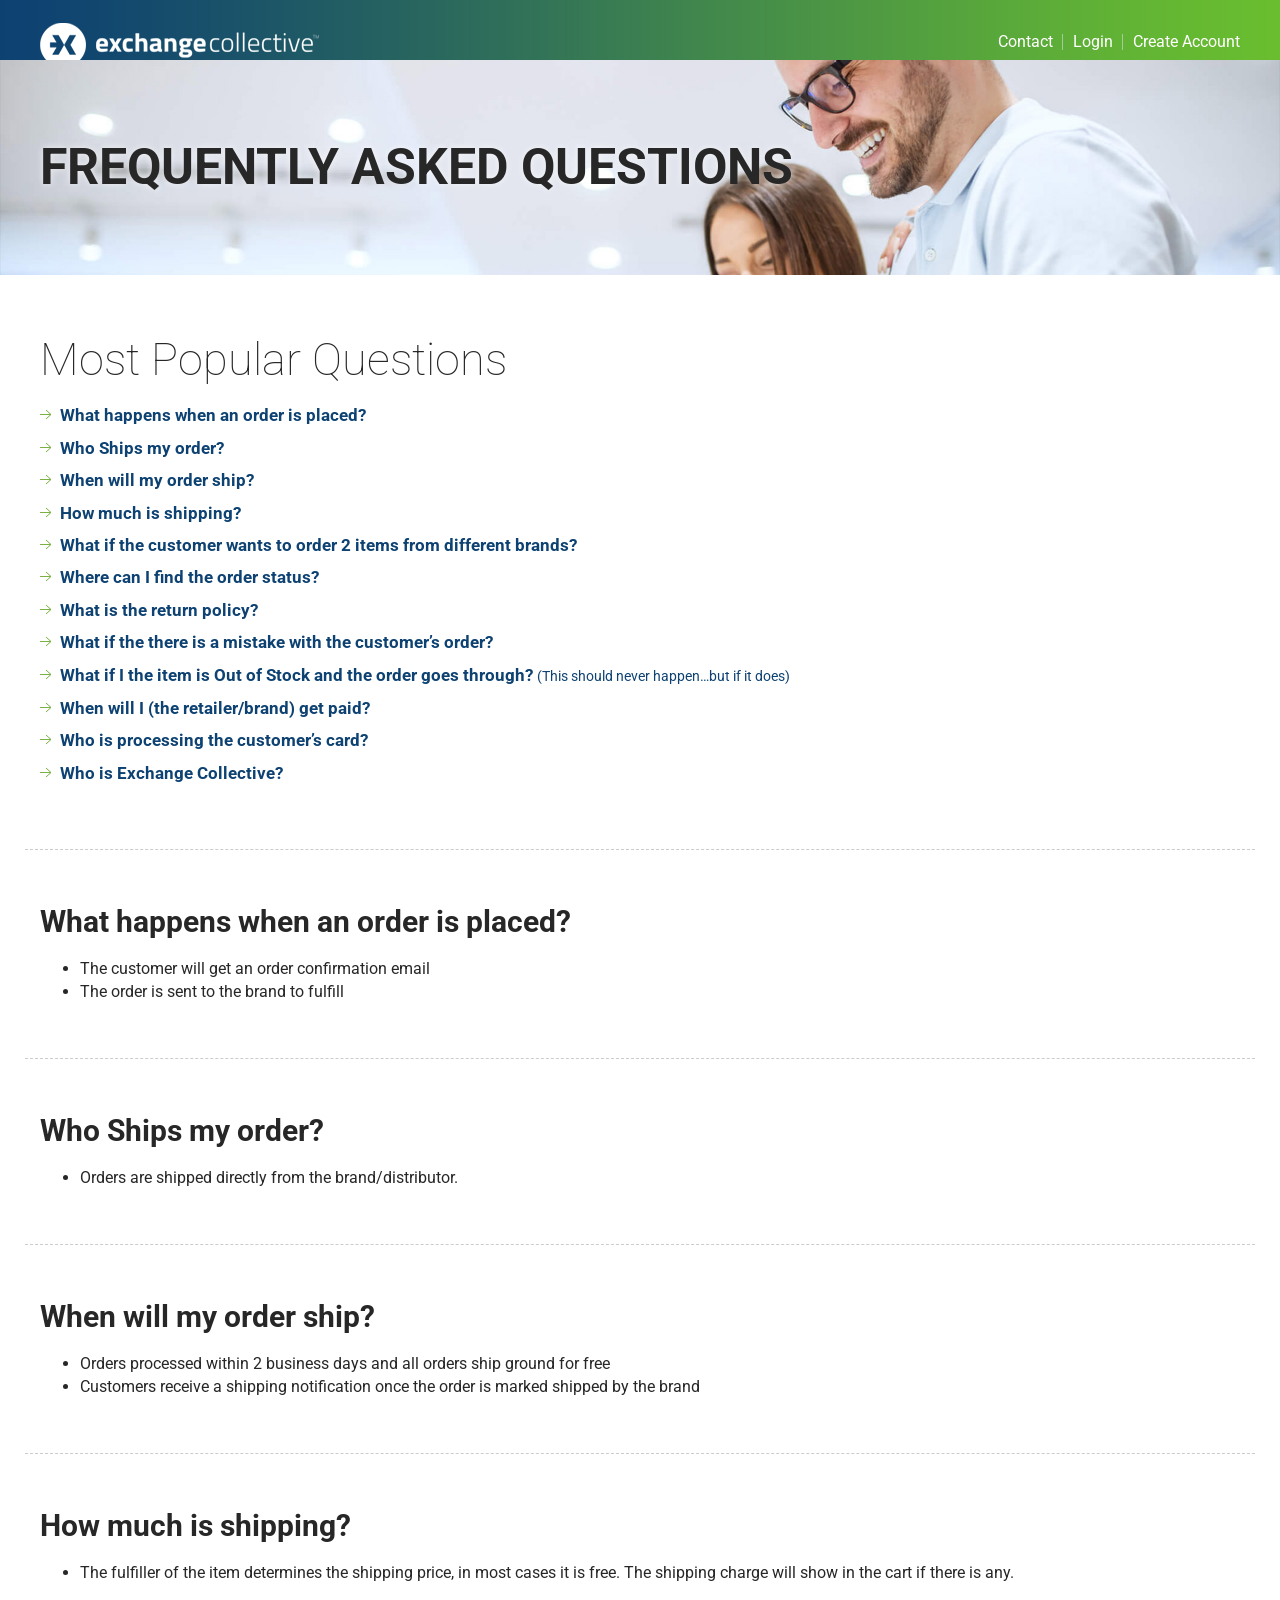
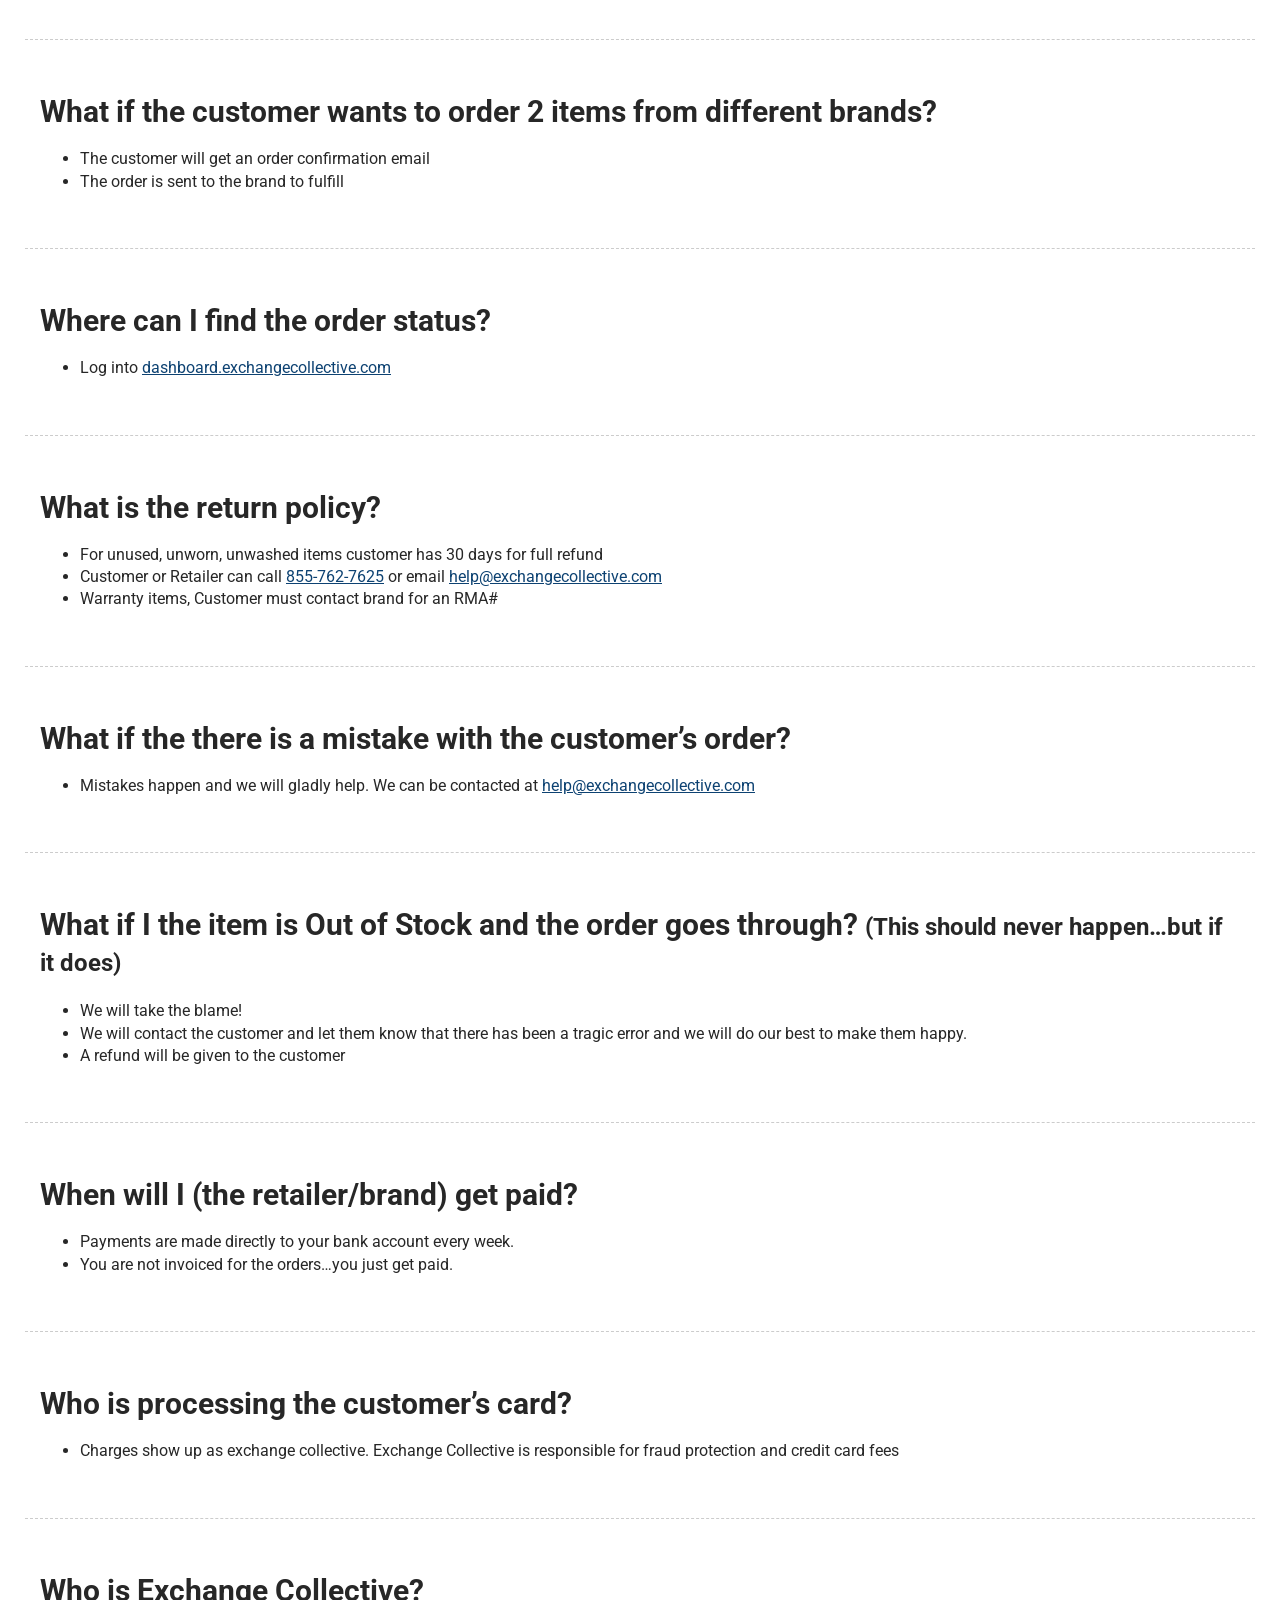
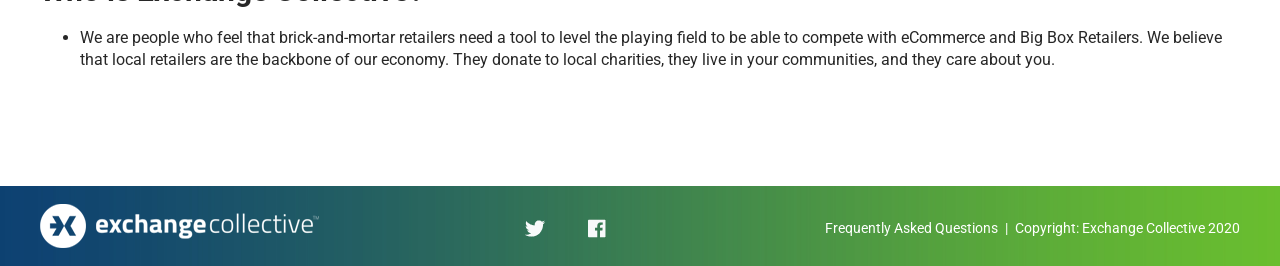
<file: frequently-asked-questions/index.html>
<!doctype html>
<html class="no-js" lang="en-US">
    <head>
        <meta charset="utf-8">
		<meta http-equiv="X-UA-Compatible" content="IE=edge">
		<meta name="viewport" content="width=device-width, initial-scale=1">
		<title>Frequently Asked Questions | Exchange Collective</title>
        <link rel="icon" type="image/png" href="../wp-content/themes/exchangecollective/favicon.png" />
        <link href="https://fonts.googleapis.com/css2?family=Roboto:ital,wght@0,100;0,400;0,700;1,100;1,400;1,700&display=swap" rel="stylesheet"> 
        <meta name='robots' content='noindex,nofollow' />
<link rel='dns-prefetch' href='https://s.w.org' />
		<script type="text/javascript">
			window._wpemojiSettings = {"baseUrl":"https:\/\/s.w.org\/images\/core\/emoji\/12.0.0-1\/72x72\/","ext":".png","svgUrl":"https:\/\/s.w.org\/images\/core\/emoji\/12.0.0-1\/svg\/","svgExt":".svg","source":{"concatemoji":"https:\/\/exchangecollective.com\/wp-includes\/js\/wp-emoji-release.min.js?ver=5.4.2"}};
			/*! This file is auto-generated */
			!function(e,a,t){var r,n,o,i,p=a.createElement("canvas"),s=p.getContext&&p.getContext("2d");function c(e,t){var a=String.fromCharCode;s.clearRect(0,0,p.width,p.height),s.fillText(a.apply(this,e),0,0);var r=p.toDataURL();return s.clearRect(0,0,p.width,p.height),s.fillText(a.apply(this,t),0,0),r===p.toDataURL()}function l(e){if(!s||!s.fillText)return!1;switch(s.textBaseline="top",s.font="600 32px Arial",e){case"flag":return!c([127987,65039,8205,9895,65039],[127987,65039,8203,9895,65039])&&(!c([55356,56826,55356,56819],[55356,56826,8203,55356,56819])&&!c([55356,57332,56128,56423,56128,56418,56128,56421,56128,56430,56128,56423,56128,56447],[55356,57332,8203,56128,56423,8203,56128,56418,8203,56128,56421,8203,56128,56430,8203,56128,56423,8203,56128,56447]));case"emoji":return!c([55357,56424,55356,57342,8205,55358,56605,8205,55357,56424,55356,57340],[55357,56424,55356,57342,8203,55358,56605,8203,55357,56424,55356,57340])}return!1}function d(e){var t=a.createElement("script");t.src=e,t.defer=t.type="text/javascript",a.getElementsByTagName("head")[0].appendChild(t)}for(i=Array("flag","emoji"),t.supports={everything:!0,everythingExceptFlag:!0},o=0;o<i.length;o++)t.supports[i[o]]=l(i[o]),t.supports.everything=t.supports.everything&&t.supports[i[o]],"flag"!==i[o]&&(t.supports.everythingExceptFlag=t.supports.everythingExceptFlag&&t.supports[i[o]]);t.supports.everythingExceptFlag=t.supports.everythingExceptFlag&&!t.supports.flag,t.DOMReady=!1,t.readyCallback=function(){t.DOMReady=!0},t.supports.everything||(n=function(){t.readyCallback()},a.addEventListener?(a.addEventListener("DOMContentLoaded",n,!1),e.addEventListener("load",n,!1)):(e.attachEvent("onload",n),a.attachEvent("onreadystatechange",function(){"complete"===a.readyState&&t.readyCallback()})),(r=t.source||{}).concatemoji?d(r.concatemoji):r.wpemoji&&r.twemoji&&(d(r.twemoji),d(r.wpemoji)))}(window,document,window._wpemojiSettings);
		</script>
		<style type="text/css">
img.wp-smiley,
img.emoji {
	display: inline !important;
	border: none !important;
	box-shadow: none !important;
	height: 1em !important;
	width: 1em !important;
	margin: 0 .07em !important;
	vertical-align: -0.1em !important;
	background: none !important;
	padding: 0 !important;
}
</style>
	<link rel='stylesheet' id='wp-block-library-css'  href='../wp-includes/css/dist/block-library/style.min-ver=5.4.2.css' type='text/css' media='all' />
<link rel='stylesheet' id='style-normalize-css'  href='../wp-content/themes/exchangecollective/css/normalize-ver=5.4.2.css' type='text/css' media='all' />
<link rel='stylesheet' id='style-main-css'  href='../wp-content/themes/exchangecollective/style-ver=5.4.2.css' type='text/css' media='all' />
<link rel='stylesheet' id='style-responsive-css'  href='../wp-content/themes/exchangecollective/css/responsive-ver=5.4.2.css' type='text/css' media='all' />
<link rel='stylesheet' id='slickstyle-css'  href='../wp-content/themes/exchangecollective/js/slick/slick-ver=5.4.2.css' type='text/css' media='all' />
<link rel='stylesheet' id='js_composer_front-css'  href='../wp-content/plugins/js_composer/assets/css/js_composer.min-ver=6.1.css' type='text/css' media='all' />
<script type='text/javascript' src='../wp-includes/js/jquery/jquery-ver=1.12.4-wp.js'></script>
<script type='text/javascript' src='../wp-includes/js/jquery/jquery-migrate.min-ver=1.4.1.js'></script>
<link rel='https://api.w.org/' href='../wp-json/index.html' />
<link rel="EditURI" type="application/rsd+xml" title="RSD" href="../xmlrpc.php-rsd.xml" />
<link rel="wlwmanifest" type="application/wlwmanifest+xml" href="../wp-includes/wlwmanifest.xml" /> 
<link rel="canonical" href="index.html" />
<link rel='shortlink' href='index.html' />
<link rel="alternate" type="application/json+oembed" href="../wp-json/oembed/1.0/embed-url=https_%7C%7Cexchangecollective.com%7Cfrequently-asked-questions%7C.json" />
<link rel="alternate" type="text/xml+oembed" href="../wp-json/oembed/1.0/embed-url=https_%7C%7Cexchangecollective.com%7Cfrequently-asked-questions%7C&format=xml.xml" />
<style type="text/css">.recentcomments a{display:inline !important;padding:0 !important;margin:0 !important;}</style><meta name="generator" content="Powered by WPBakery Page Builder - drag and drop page builder for WordPress."/>
<style type="text/css" data-type="vc_custom-css">#main .vc_row{
    border-bottom: 1px dashed #ccc;
    padding: 20px 0;
}
#main .vc_row:last-child{
    border-bottom: none;
}
#main .vc_row.lists-of-questions{
    padding-top: 0;
}
    #main .lists-of-questions h3.vc_custom_heading {
        font-size: 45px;
        margin-top: 0;
    }</style><noscript><style> .wpb_animate_when_almost_visible { opacity: 1; }</style></noscript>    </head>
    
    <body class="page-template-default page page-id-48 wpb-js-composer js-comp-ver-6.1 vc_responsive">
        
		<div id="wrapper" class="inner">
            
            <div id="mobile-nav-container" style="display: none;">
                <div class="container">
                    <ul id="mobile-nav" class="clearfix"><li id="menu-item-62" class="menu-item menu-item-type-post_type menu-item-object-page menu-item-62"><a href="../contact/index.html">Contact</a></li>
<li id="menu-item-46" class="menu-item menu-item-type-custom menu-item-object-custom menu-item-46"><a target="_blank" rel="noopener noreferrer" href="https://dashboard.exchangecollective.com/">Login</a></li>
<li id="menu-item-47" class="menu-item menu-item-type-custom menu-item-object-custom menu-item-47"><a target="_blank" rel="noopener noreferrer" href="https://dashboard.exchangecollective.com/">Create Account</a></li>
</ul>                </div>
            </div>
            
            <div id="header">
                <div class="container">
                    <div id="header-logo">
                        <a href="../index.html"><img src="../wp-content/themes/exchangecollective/img/logo.png" alt="Exhange Collective" /></a>
                    </div>
                    <div id="header-menu">
                        <ul id="main-nav" class="clearfix"><li class="menu-item menu-item-type-post_type menu-item-object-page menu-item-62"><a href="../contact/index.html">Contact</a></li>
<li class="menu-item menu-item-type-custom menu-item-object-custom menu-item-46"><a target="_blank" rel="noopener noreferrer" href="https://dashboard.exchangecollective.com/">Login</a></li>
<li class="menu-item menu-item-type-custom menu-item-object-custom menu-item-47"><a target="_blank" rel="noopener noreferrer" href="https://dashboard.exchangecollective.com/">Create Account</a></li>
</ul>                        <div id="mobile-nav-icon"><span></span><span></span><span></span><span></span></div>
                    </div>
                </div>
            </div><!-- end of #header -->

    
	
        
        
        <div id="topbanner-inner">
            <div class="container">
                <h1>Frequently Asked Questions</h1>
            </div>
        </div>

        <div id="main" class="vc_active">
							<div class="vc_row wpb_row vc_row-fluid lists-of-questions"><div class="wpb_column vc_column_container vc_col-sm-12"><div class="vc_column-inner"><div class="wpb_wrapper"><h3 style="text-align: left;font-family:Abril Fatface;font-weight:400;font-style:normal" class="vc_custom_heading" >Most Popular Questions</h3>
	<div class="wpb_text_column wpb_content_element " >
		<div class="wpb_wrapper">
			<ul>
<li><a href="index.html#q1"><strong>What happens when an order is placed?</strong></a></li>
<li><a href="index.html#q2"><strong>Who Ships my order?</strong></a></li>
<li><a href="index.html#q3"><strong>When will my order ship?</strong></a></li>
<li><a href="index.html#q4"><strong>How much is shipping?</strong></a></li>
<li><a href="index.html#q5"><strong>What if the customer wants to order 2 items from different brands?</strong></a></li>
<li><a href="index.html#q6"><strong>Where can I find the order status?</strong></a></li>
<li><a href="index.html#q7"><strong>What is the return policy?</strong></a></li>
<li><a href="index.html#q8"><strong>What if the there is a mistake with the customer’s order?</strong></a></li>
<li><a href="index.html#q9"><strong>What if I the item is Out of Stock and the order goes through?</strong> <small>(This should never happen…but if it does)</small></a></li>
<li><a href="index.html#q10"><strong>When will I (the retailer/brand) get paid?</strong></a></li>
<li><a href="index.html#q11"><strong>Who is processing the customer’s card?</strong></a></li>
<li><a href="index.html#q12"><strong>Who is Exchange Collective?</strong></a></li>
</ul>

		</div>
	</div>
</div></div></div></div><div id="q1" class="vc_row wpb_row vc_row-fluid"><div class="wpb_column vc_column_container vc_col-sm-12"><div class="vc_column-inner"><div class="wpb_wrapper">
	<div class="wpb_text_column wpb_content_element " >
		<div class="wpb_wrapper">
			<h4>What happens when an order is placed?</h4>
<ul>
<li>The customer will get an order confirmation email</li>
<li>The order is sent to the brand to fulfill</li>
</ul>

		</div>
	</div>
</div></div></div></div><div id="q2" class="vc_row wpb_row vc_row-fluid"><div class="wpb_column vc_column_container vc_col-sm-12"><div class="vc_column-inner"><div class="wpb_wrapper">
	<div class="wpb_text_column wpb_content_element " >
		<div class="wpb_wrapper">
			<h4>Who Ships my order?</h4>
<ul>
<li>Orders are shipped directly from the brand/distributor.</li>
</ul>

		</div>
	</div>
</div></div></div></div><div id="q3" class="vc_row wpb_row vc_row-fluid"><div class="wpb_column vc_column_container vc_col-sm-12"><div class="vc_column-inner"><div class="wpb_wrapper">
	<div class="wpb_text_column wpb_content_element " >
		<div class="wpb_wrapper">
			<h4>When will my order ship?</h4>
<ul>
<li>Orders processed within 2 business days and all orders ship ground for free</li>
<li>Customers receive a shipping notification once the order is marked shipped by the brand</li>
</ul>

		</div>
	</div>
</div></div></div></div><div id="q4" class="vc_row wpb_row vc_row-fluid"><div class="wpb_column vc_column_container vc_col-sm-12"><div class="vc_column-inner"><div class="wpb_wrapper">
	<div class="wpb_text_column wpb_content_element " >
		<div class="wpb_wrapper">
			<h4>How much is shipping?</h4>
<ul>
<li>The fulfiller of the item determines the shipping price, in most cases it is free. The shipping charge will show in the cart if there is any.</li>
</ul>

		</div>
	</div>
</div></div></div></div><div id="q5" class="vc_row wpb_row vc_row-fluid"><div class="wpb_column vc_column_container vc_col-sm-12"><div class="vc_column-inner"><div class="wpb_wrapper">
	<div class="wpb_text_column wpb_content_element " >
		<div class="wpb_wrapper">
			<h4>What if the customer wants to order 2 items from different brands?</h4>
<ul>
<li>The customer will get an order confirmation email</li>
<li>The order is sent to the brand to fulfill</li>
</ul>

		</div>
	</div>
</div></div></div></div><div id="q6" class="vc_row wpb_row vc_row-fluid"><div class="wpb_column vc_column_container vc_col-sm-12"><div class="vc_column-inner"><div class="wpb_wrapper">
	<div class="wpb_text_column wpb_content_element " >
		<div class="wpb_wrapper">
			<h4>Where can I find the order status?</h4>
<ul>
<li>Log into <a href="http://dashboard.exchangecollective.com">dashboard.exchangecollective.com</a></li>
</ul>

		</div>
	</div>
</div></div></div></div><div id="q7" class="vc_row wpb_row vc_row-fluid"><div class="wpb_column vc_column_container vc_col-sm-12"><div class="vc_column-inner"><div class="wpb_wrapper">
	<div class="wpb_text_column wpb_content_element " >
		<div class="wpb_wrapper">
			<h4>What is the return policy?</h4>
<ul>
<li>For unused, unworn, unwashed items customer has 30 days for full refund</li>
<li>Customer or Retailer can call <a href="tel:855-762-7625">855-762-7625</a> or email <a href="mailto:help@exchangecollective.com">help@exchangecollective.com</a></li>
<li>Warranty items, Customer must contact brand for an RMA#</li>
</ul>

		</div>
	</div>
</div></div></div></div><div id="q8" class="vc_row wpb_row vc_row-fluid"><div class="wpb_column vc_column_container vc_col-sm-12"><div class="vc_column-inner"><div class="wpb_wrapper">
	<div class="wpb_text_column wpb_content_element " >
		<div class="wpb_wrapper">
			<h4>What if the there is a mistake with the customer’s order?</h4>
<ul>
<li>Mistakes happen and we will gladly help. We can be contacted at <a href="mailto:help@exchangecollective.com">help@exchangecollective.com</a></li>
</ul>

		</div>
	</div>
</div></div></div></div><div id="q9" class="vc_row wpb_row vc_row-fluid"><div class="wpb_column vc_column_container vc_col-sm-12"><div class="vc_column-inner"><div class="wpb_wrapper">
	<div class="wpb_text_column wpb_content_element " >
		<div class="wpb_wrapper">
			<h4>What if I the item is Out of Stock and the order goes through? <small>(This should never happen…but if it does)</small></h4>
<ul>
<li>We will take the blame!</li>
<li>We will contact the customer and let them know that there has been a tragic error and we will do our best to make them happy.</li>
<li>A refund will be given to the customer</li>
</ul>

		</div>
	</div>
</div></div></div></div><div id="q10" class="vc_row wpb_row vc_row-fluid"><div class="wpb_column vc_column_container vc_col-sm-12"><div class="vc_column-inner"><div class="wpb_wrapper">
	<div class="wpb_text_column wpb_content_element " >
		<div class="wpb_wrapper">
			<h4>When will I (the retailer/brand) get paid?</h4>
<ul>
<li>Payments are made directly to your bank account every week.</li>
<li>You are not invoiced for the orders…you just get paid.</li>
</ul>

		</div>
	</div>
</div></div></div></div><div id="q11" class="vc_row wpb_row vc_row-fluid"><div class="wpb_column vc_column_container vc_col-sm-12"><div class="vc_column-inner"><div class="wpb_wrapper">
	<div class="wpb_text_column wpb_content_element " >
		<div class="wpb_wrapper">
			<h4>Who is processing the customer’s card?</h4>
<ul>
<li>Charges show up as exchange collective. Exchange Collective is responsible for fraud protection and credit card fees</li>
</ul>

		</div>
	</div>
</div></div></div></div><div id="q12" class="vc_row wpb_row vc_row-fluid"><div class="wpb_column vc_column_container vc_col-sm-12"><div class="vc_column-inner"><div class="wpb_wrapper">
	<div class="wpb_text_column wpb_content_element " >
		<div class="wpb_wrapper">
			<h4>Who is Exchange Collective?</h4>
<ul>
<li>We are people who feel that brick-and-mortar retailers need a tool to level the playing field to be able to compete with eCommerce and Big Box Retailers. We believe that local retailers are the backbone of our economy. They donate to local charities, they live in your communities, and they care about you.</li>
</ul>

		</div>
	</div>
</div></div></div></div>
            		</div>
		<!-- End of main -->


	
            <div id="footer">
                <div class="container">
                    <div id="footer-logo">
                        <a href="../index.html"><img src="../wp-content/themes/exchangecollective/img/footer-logo.png" alt="Exchange Collective" /></a>
                    </div>
                    <div id="footer-socials">
                        <a href="https://twitter.com/ex_collective" target="_blank" class="icon-tw">twitter</a>
                        <a href="https://www.facebook.com/exchangecollective/" target="_blank" class="icon-fb">facebook</a>
                    </div>
                    <div id="footer-copyright">
                        <p><a href="index.html">Frequently Asked Questions</a> <span class="sep">|</span> Copyright: Exchange Collective 2020</p>
                    </div>
				</div>
            </div><!-- end of #footer -->

		</div><!-- end of #wrapper -->

		<link rel='stylesheet' id='vc_google_fonts_abril_fatfaceregular-css'  href='https://fonts.googleapis.com/css?family=Abril+Fatface:regular&subset=latin&ver=6.1' type='text/css' media='all' />
<script type='text/javascript' src='../wp-content/themes/exchangecollective/js/slick/slick.min-ver=5.4.2.js'></script>
<script type='text/javascript' src='../wp-content/themes/exchangecollective/js/jquery.fitvids-ver=5.4.2.js'></script>
<script type='text/javascript' src='../wp-content/themes/exchangecollective/js/script-ver=5.4.2.js'></script>
<script type='text/javascript' src='../wp-includes/js/wp-embed.min-ver=5.4.2.js'></script>
<script type='text/javascript' src='../wp-content/plugins/js_composer/assets/js/dist/js_composer_front.min-ver=6.1.js'></script>

    </body>
</html>
</file>
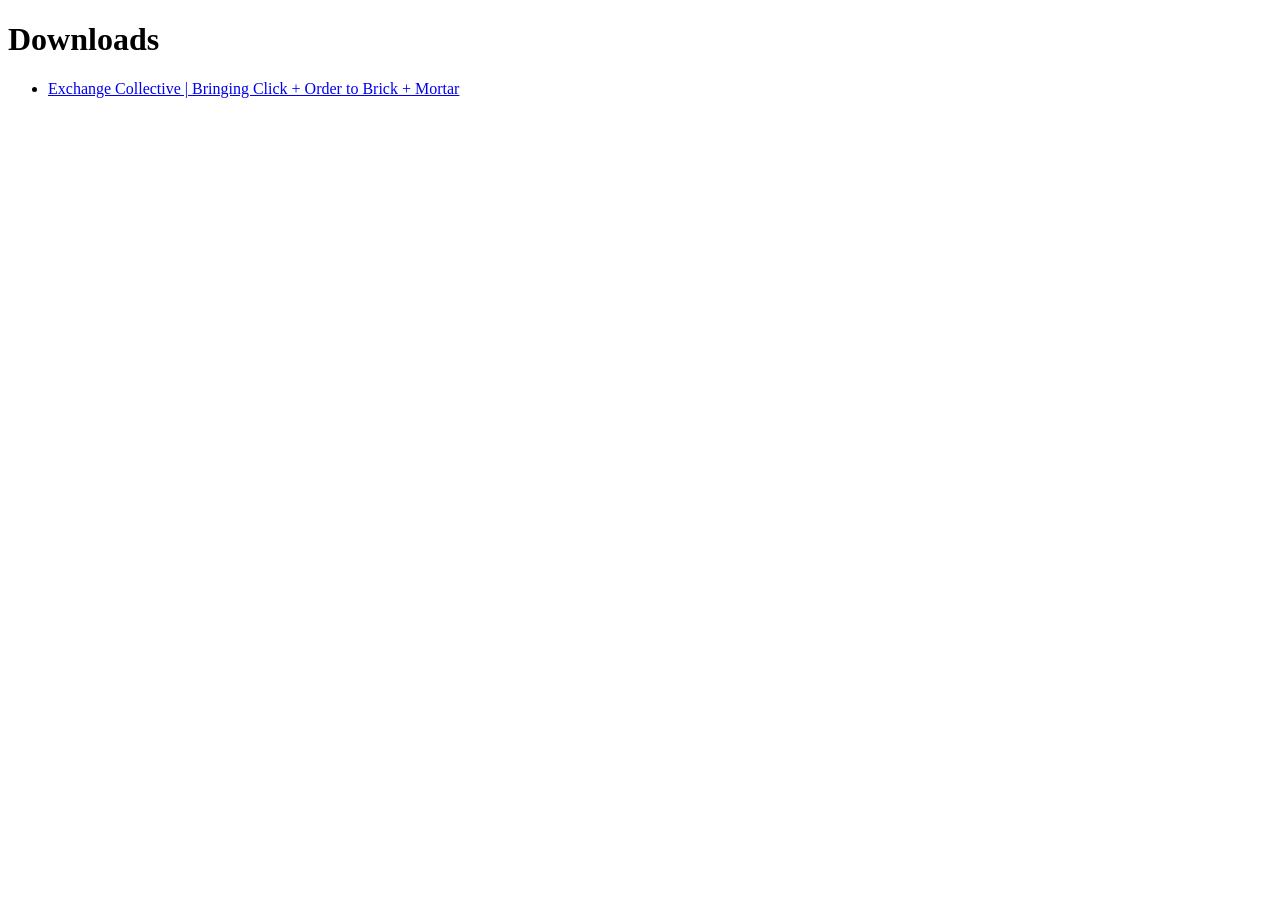
<file: _downloads.html>
<?xml version="1.0" encoding="utf-8"?>
<!DOCTYPE html PUBLIC "-//W3C//DTD XHTML 1.0 Strict//EN" "http://www.w3.org/TR/xhtml1/DTD/xhtml1-strict.dtd">
<html xmlns="http://www.w3.org/1999/xhtml">
    <head>
        <title> Downloads </title>
    </head>
    <body>
        <h1> Downloads </h1>
        <ul>
            <li><a id="https://exchangecollective.com/" href="index.html"> Exchange Collective | Bringing Click + Order to Brick + Mortar </a></li>
        </ul>
    </body>
</html>
</file>
<file: wp-includes/css/dist/block-library/style.min-ver=5.4.2.css>
.wp-block-audio figcaption{margin-top:.5em;margin-bottom:1em}.wp-block-audio audio{width:100%;min-width:300px}.wp-block-button{color:#fff}.wp-block-button.aligncenter{text-align:center}.wp-block-button.alignright{text-align:right}.wp-block-button__link{background-color:#32373c;border:none;border-radius:28px;box-shadow:none;color:inherit;cursor:pointer;display:inline-block;font-size:18px;margin:0;padding:12px 24px;text-align:center;text-decoration:none;overflow-wrap:break-word}.wp-block-button__link:active,.wp-block-button__link:focus,.wp-block-button__link:hover,.wp-block-button__link:visited{color:inherit}.wp-gs .wp-block-button__link:not(.has-background){background-color:var(--wp-block-core-button--color--background,var(--wp-color--primary,#32373c))}.is-style-squared .wp-block-button__link{border-radius:0}.no-border-radius.wp-block-button__link{border-radius:0!important}.is-style-outline{color:#32373c}.is-style-outline .wp-block-button__link{background-color:transparent;border:2px solid}.wp-block-buttons .wp-block-button{display:inline-block;margin-right:8px;margin-bottom:8px}.wp-block-buttons.alignright .wp-block-button{margin-right:none;margin-left:8px}.wp-block-buttons.aligncenter,.wp-block-calendar{text-align:center}.wp-block-calendar tbody td,.wp-block-calendar th{padding:4px;border:1px solid #e2e4e7}.wp-block-calendar tfoot td{border:none}.wp-block-calendar table{width:100%;border-collapse:collapse;font-family:-apple-system,BlinkMacSystemFont,Segoe UI,Roboto,Oxygen-Sans,Ubuntu,Cantarell,Helvetica Neue,sans-serif}.wp-block-calendar table th{font-weight:400;background:#edeff0}.wp-block-calendar a{text-decoration:underline}.wp-block-calendar tfoot a{color:#00739c}.wp-block-calendar table caption,.wp-block-calendar table tbody{color:#40464d}.wp-block-categories.alignleft{margin-right:2em}.wp-block-categories.alignright{margin-left:2em}.wp-block-columns{display:flex;margin-bottom:28px;flex-wrap:wrap}@media (min-width:782px){.wp-block-columns{flex-wrap:nowrap}}.wp-block-columns.has-background{padding:20px 30px}.wp-block-column{flex-grow:1;min-width:0;word-break:break-word;overflow-wrap:break-word}@media (max-width:599px){.wp-block-column{flex-basis:100%!important}}@media (min-width:600px) and (max-width:781px){.wp-block-column{flex-basis:calc(50% - 16px)!important;flex-grow:0}.wp-block-column:nth-child(2n){margin-left:32px}}@media (min-width:782px){.wp-block-column{flex-basis:0;flex-grow:1}.wp-block-column[style]{flex-grow:0}.wp-block-column:not(:first-child){margin-left:32px}}.wp-block-columns.are-vertically-aligned-top{align-items:flex-start}.wp-block-columns.are-vertically-aligned-center{align-items:center}.wp-block-columns.are-vertically-aligned-bottom{align-items:flex-end}.wp-block-column.is-vertically-aligned-top{align-self:flex-start}.wp-block-column.is-vertically-aligned-center{-ms-grid-row-align:center;align-self:center}.wp-block-column.is-vertically-aligned-bottom{align-self:flex-end}.wp-block-column.is-vertically-aligned-bottom,.wp-block-column.is-vertically-aligned-center,.wp-block-column.is-vertically-aligned-top{width:100%}.wp-block-cover,.wp-block-cover-image{position:relative;background-color:#000;background-size:cover;background-position:50%;min-height:430px;height:100%;width:100%;display:flex;justify-content:center;align-items:center;overflow:hidden}.wp-block-cover-image.has-parallax,.wp-block-cover.has-parallax{background-attachment:fixed}@supports (-webkit-overflow-scrolling:touch){.wp-block-cover-image.has-parallax,.wp-block-cover.has-parallax{background-attachment:scroll}}@media (prefers-reduced-motion:reduce){.wp-block-cover-image.has-parallax,.wp-block-cover.has-parallax{background-attachment:scroll}}.wp-block-cover-image.has-background-dim:before,.wp-block-cover.has-background-dim:before{content:"";background-color:inherit}.wp-block-cover-image.has-background-dim:not(.has-background-gradient):before,.wp-block-cover-image .wp-block-cover__gradient-background,.wp-block-cover.has-background-dim:not(.has-background-gradient):before,.wp-block-cover .wp-block-cover__gradient-background{position:absolute;top:0;left:0;bottom:0;right:0;z-index:1}.wp-block-cover-image.has-background-dim:not(.has-background-gradient):before,.wp-block-cover-image .wp-block-cover__gradient-background,.wp-block-cover.has-background-dim:not(.has-background-gradient):before,.wp-block-cover .wp-block-cover__gradient-background{opacity:.5}.wp-block-cover-image.has-background-dim.has-background-dim-10:not(.has-background-gradient):before,.wp-block-cover.has-background-dim.has-background-dim-10:not(.has-background-gradient):before{opacity:.1}.wp-block-cover-image.has-background-dim.has-background-dim-10 .wp-block-cover__gradient-background,.wp-block-cover.has-background-dim.has-background-dim-10 .wp-block-cover__gradient-background{opacity:.1}.wp-block-cover-image.has-background-dim.has-background-dim-20:not(.has-background-gradient):before,.wp-block-cover.has-background-dim.has-background-dim-20:not(.has-background-gradient):before{opacity:.2}.wp-block-cover-image.has-background-dim.has-background-dim-20 .wp-block-cover__gradient-background,.wp-block-cover.has-background-dim.has-background-dim-20 .wp-block-cover__gradient-background{opacity:.2}.wp-block-cover-image.has-background-dim.has-background-dim-30:not(.has-background-gradient):before,.wp-block-cover.has-background-dim.has-background-dim-30:not(.has-background-gradient):before{opacity:.3}.wp-block-cover-image.has-background-dim.has-background-dim-30 .wp-block-cover__gradient-background,.wp-block-cover.has-background-dim.has-background-dim-30 .wp-block-cover__gradient-background{opacity:.3}.wp-block-cover-image.has-background-dim.has-background-dim-40:not(.has-background-gradient):before,.wp-block-cover.has-background-dim.has-background-dim-40:not(.has-background-gradient):before{opacity:.4}.wp-block-cover-image.has-background-dim.has-background-dim-40 .wp-block-cover__gradient-background,.wp-block-cover.has-background-dim.has-background-dim-40 .wp-block-cover__gradient-background{opacity:.4}.wp-block-cover-image.has-background-dim.has-background-dim-50:not(.has-background-gradient):before,.wp-block-cover.has-background-dim.has-background-dim-50:not(.has-background-gradient):before{opacity:.5}.wp-block-cover-image.has-background-dim.has-background-dim-50 .wp-block-cover__gradient-background,.wp-block-cover.has-background-dim.has-background-dim-50 .wp-block-cover__gradient-background{opacity:.5}.wp-block-cover-image.has-background-dim.has-background-dim-60:not(.has-background-gradient):before,.wp-block-cover.has-background-dim.has-background-dim-60:not(.has-background-gradient):before{opacity:.6}.wp-block-cover-image.has-background-dim.has-background-dim-60 .wp-block-cover__gradient-background,.wp-block-cover.has-background-dim.has-background-dim-60 .wp-block-cover__gradient-background{opacity:.6}.wp-block-cover-image.has-background-dim.has-background-dim-70:not(.has-background-gradient):before,.wp-block-cover.has-background-dim.has-background-dim-70:not(.has-background-gradient):before{opacity:.7}.wp-block-cover-image.has-background-dim.has-background-dim-70 .wp-block-cover__gradient-background,.wp-block-cover.has-background-dim.has-background-dim-70 .wp-block-cover__gradient-background{opacity:.7}.wp-block-cover-image.has-background-dim.has-background-dim-80:not(.has-background-gradient):before,.wp-block-cover.has-background-dim.has-background-dim-80:not(.has-background-gradient):before{opacity:.8}.wp-block-cover-image.has-background-dim.has-background-dim-80 .wp-block-cover__gradient-background,.wp-block-cover.has-background-dim.has-background-dim-80 .wp-block-cover__gradient-background{opacity:.8}.wp-block-cover-image.has-background-dim.has-background-dim-90:not(.has-background-gradient):before,.wp-block-cover.has-background-dim.has-background-dim-90:not(.has-background-gradient):before{opacity:.9}.wp-block-cover-image.has-background-dim.has-background-dim-90 .wp-block-cover__gradient-background,.wp-block-cover.has-background-dim.has-background-dim-90 .wp-block-cover__gradient-background{opacity:.9}.wp-block-cover-image.has-background-dim.has-background-dim-100:not(.has-background-gradient):before,.wp-block-cover.has-background-dim.has-background-dim-100:not(.has-background-gradient):before{opacity:1}.wp-block-cover-image.has-background-dim.has-background-dim-100 .wp-block-cover__gradient-background,.wp-block-cover.has-background-dim.has-background-dim-100 .wp-block-cover__gradient-background{opacity:1}.wp-block-cover-image.alignleft,.wp-block-cover-image.alignright,.wp-block-cover.alignleft,.wp-block-cover.alignright{max-width:290px;width:100%}.wp-block-cover-image:after,.wp-block-cover:after{display:block;content:"";font-size:0;min-height:inherit}@supports ((position:-webkit-sticky) or (position:sticky)){.wp-block-cover-image:after,.wp-block-cover:after{content:none}}.wp-block-cover-image.aligncenter,.wp-block-cover-image.alignleft,.wp-block-cover-image.alignright,.wp-block-cover.aligncenter,.wp-block-cover.alignleft,.wp-block-cover.alignright{display:flex}.wp-block-cover-image .wp-block-cover__inner-container,.wp-block-cover .wp-block-cover__inner-container{width:calc(100% - 70px);z-index:1;color:#f8f9f9}.wp-block-cover-image .wp-block-subhead:not(.has-text-color),.wp-block-cover-image h1:not(.has-text-color),.wp-block-cover-image h2:not(.has-text-color),.wp-block-cover-image h3:not(.has-text-color),.wp-block-cover-image h4:not(.has-text-color),.wp-block-cover-image h5:not(.has-text-color),.wp-block-cover-image h6:not(.has-text-color),.wp-block-cover-image p:not(.has-text-color),.wp-block-cover .wp-block-subhead:not(.has-text-color),.wp-block-cover h1:not(.has-text-color),.wp-block-cover h2:not(.has-text-color),.wp-block-cover h3:not(.has-text-color),.wp-block-cover h4:not(.has-text-color),.wp-block-cover h5:not(.has-text-color),.wp-block-cover h6:not(.has-text-color),.wp-block-cover p:not(.has-text-color){color:inherit}.wp-block-cover__video-background{position:absolute;top:50%;left:50%;transform:translateX(-50%) translateY(-50%);width:100%;height:100%;z-index:0;object-fit:cover}.wp-block-cover-image-text,.wp-block-cover-text,section.wp-block-cover-image h2{color:#fff}.wp-block-cover-image-text a,.wp-block-cover-image-text a:active,.wp-block-cover-image-text a:focus,.wp-block-cover-image-text a:hover,.wp-block-cover-text a,.wp-block-cover-text a:active,.wp-block-cover-text a:focus,.wp-block-cover-text a:hover,section.wp-block-cover-image h2 a,section.wp-block-cover-image h2 a:active,section.wp-block-cover-image h2 a:focus,section.wp-block-cover-image h2 a:hover{color:#fff}.wp-block-cover-image .wp-block-cover.has-left-content{justify-content:flex-start}.wp-block-cover-image .wp-block-cover.has-right-content{justify-content:flex-end}.wp-block-cover-image.has-left-content .wp-block-cover-image-text,.wp-block-cover.has-left-content .wp-block-cover-text,section.wp-block-cover-image.has-left-content>h2{margin-left:0;text-align:left}.wp-block-cover-image.has-right-content .wp-block-cover-image-text,.wp-block-cover.has-right-content .wp-block-cover-text,section.wp-block-cover-image.has-right-content>h2{margin-right:0;text-align:right}.wp-block-cover-image .wp-block-cover-image-text,.wp-block-cover .wp-block-cover-text,section.wp-block-cover-image>h2{font-size:2em;line-height:1.25;z-index:1;margin-bottom:0;max-width:580px;padding:14px;text-align:center}.block-editor-block-list__block[data-type="core/embed"][data-align=left],.block-editor-block-list__block[data-type="core/embed"][data-align=right],.wp-block-embed.alignleft,.wp-block-embed.alignright{max-width:360px;width:100%}.wp-block-embed{margin-bottom:1em}.wp-block-embed figcaption{margin-top:.5em;margin-bottom:1em}.wp-embed-responsive .wp-block-embed.wp-embed-aspect-1-1 .wp-block-embed__wrapper,.wp-embed-responsive .wp-block-embed.wp-embed-aspect-1-2 .wp-block-embed__wrapper,.wp-embed-responsive .wp-block-embed.wp-embed-aspect-4-3 .wp-block-embed__wrapper,.wp-embed-responsive .wp-block-embed.wp-embed-aspect-9-16 .wp-block-embed__wrapper,.wp-embed-responsive .wp-block-embed.wp-embed-aspect-16-9 .wp-block-embed__wrapper,.wp-embed-responsive .wp-block-embed.wp-embed-aspect-18-9 .wp-block-embed__wrapper,.wp-embed-responsive .wp-block-embed.wp-embed-aspect-21-9 .wp-block-embed__wrapper{position:relative}.wp-embed-responsive .wp-block-embed.wp-embed-aspect-1-1 .wp-block-embed__wrapper:before,.wp-embed-responsive .wp-block-embed.wp-embed-aspect-1-2 .wp-block-embed__wrapper:before,.wp-embed-responsive .wp-block-embed.wp-embed-aspect-4-3 .wp-block-embed__wrapper:before,.wp-embed-responsive .wp-block-embed.wp-embed-aspect-9-16 .wp-block-embed__wrapper:before,.wp-embed-responsive .wp-block-embed.wp-embed-aspect-16-9 .wp-block-embed__wrapper:before,.wp-embed-responsive .wp-block-embed.wp-embed-aspect-18-9 .wp-block-embed__wrapper:before,.wp-embed-responsive .wp-block-embed.wp-embed-aspect-21-9 .wp-block-embed__wrapper:before{content:"";display:block;padding-top:50%}.wp-embed-responsive .wp-block-embed.wp-embed-aspect-1-1 .wp-block-embed__wrapper iframe,.wp-embed-responsive .wp-block-embed.wp-embed-aspect-1-2 .wp-block-embed__wrapper iframe,.wp-embed-responsive .wp-block-embed.wp-embed-aspect-4-3 .wp-block-embed__wrapper iframe,.wp-embed-responsive .wp-block-embed.wp-embed-aspect-9-16 .wp-block-embed__wrapper iframe,.wp-embed-responsive .wp-block-embed.wp-embed-aspect-16-9 .wp-block-embed__wrapper iframe,.wp-embed-responsive .wp-block-embed.wp-embed-aspect-18-9 .wp-block-embed__wrapper iframe,.wp-embed-responsive .wp-block-embed.wp-embed-aspect-21-9 .wp-block-embed__wrapper iframe{position:absolute;top:0;right:0;bottom:0;left:0;width:100%;height:100%}.wp-embed-responsive .wp-block-embed.wp-embed-aspect-21-9 .wp-block-embed__wrapper:before{padding-top:42.85%}.wp-embed-responsive .wp-block-embed.wp-embed-aspect-18-9 .wp-block-embed__wrapper:before{padding-top:50%}.wp-embed-responsive .wp-block-embed.wp-embed-aspect-16-9 .wp-block-embed__wrapper:before{padding-top:56.25%}.wp-embed-responsive .wp-block-embed.wp-embed-aspect-4-3 .wp-block-embed__wrapper:before{padding-top:75%}.wp-embed-responsive .wp-block-embed.wp-embed-aspect-1-1 .wp-block-embed__wrapper:before{padding-top:100%}.wp-embed-responsive .wp-block-embed.wp-embed-aspect-9-16 .wp-block-embed__wrapper:before{padding-top:177.78%}.wp-embed-responsive .wp-block-embed.wp-embed-aspect-1-2 .wp-block-embed__wrapper:before{padding-top:200%}.wp-block-file{margin-bottom:1.5em}.wp-block-file.aligncenter{text-align:center}.wp-block-file.alignright{text-align:right}.wp-block-file .wp-block-file__button{background:#32373c;border-radius:2em;color:#fff;font-size:13px;padding:.5em 1em}.wp-block-file a.wp-block-file__button{text-decoration:none}.wp-block-file a.wp-block-file__button:active,.wp-block-file a.wp-block-file__button:focus,.wp-block-file a.wp-block-file__button:hover,.wp-block-file a.wp-block-file__button:visited{box-shadow:none;color:#fff;opacity:.85;text-decoration:none}.wp-block-file *+.wp-block-file__button{margin-left:.75em}.blocks-gallery-grid,.wp-block-gallery{display:flex;flex-wrap:wrap;list-style-type:none;padding:0;margin:0}.blocks-gallery-grid .blocks-gallery-image,.blocks-gallery-grid .blocks-gallery-item,.wp-block-gallery .blocks-gallery-image,.wp-block-gallery .blocks-gallery-item{margin:0 16px 16px 0;display:flex;flex-grow:1;flex-direction:column;justify-content:center;position:relative}.blocks-gallery-grid .blocks-gallery-image figure,.blocks-gallery-grid .blocks-gallery-item figure,.wp-block-gallery .blocks-gallery-image figure,.wp-block-gallery .blocks-gallery-item figure{margin:0;height:100%}@supports ((position:-webkit-sticky) or (position:sticky)){.blocks-gallery-grid .blocks-gallery-image figure,.blocks-gallery-grid .blocks-gallery-item figure,.wp-block-gallery .blocks-gallery-image figure,.wp-block-gallery .blocks-gallery-item figure{display:flex;align-items:flex-end;justify-content:flex-start}}.blocks-gallery-grid .blocks-gallery-image img,.blocks-gallery-grid .blocks-gallery-item img,.wp-block-gallery .blocks-gallery-image img,.wp-block-gallery .blocks-gallery-item img{display:block;max-width:100%;height:auto;width:100%}@supports ((position:-webkit-sticky) or (position:sticky)){.blocks-gallery-grid .blocks-gallery-image img,.blocks-gallery-grid .blocks-gallery-item img,.wp-block-gallery .blocks-gallery-image img,.wp-block-gallery .blocks-gallery-item img{width:auto}}.blocks-gallery-grid .blocks-gallery-image figcaption,.blocks-gallery-grid .blocks-gallery-item figcaption,.wp-block-gallery .blocks-gallery-image figcaption,.wp-block-gallery .blocks-gallery-item figcaption{position:absolute;bottom:0;width:100%;max-height:100%;overflow:auto;padding:40px 10px 9px;color:#fff;text-align:center;font-size:13px;background:linear-gradient(0deg,rgba(0,0,0,.7),rgba(0,0,0,.3) 70%,transparent)}.blocks-gallery-grid .blocks-gallery-image figcaption img,.blocks-gallery-grid .blocks-gallery-item figcaption img,.wp-block-gallery .blocks-gallery-image figcaption img,.wp-block-gallery .blocks-gallery-item figcaption img{display:inline}.blocks-gallery-grid.is-cropped .blocks-gallery-image a,.blocks-gallery-grid.is-cropped .blocks-gallery-image img,.blocks-gallery-grid.is-cropped .blocks-gallery-item a,.blocks-gallery-grid.is-cropped .blocks-gallery-item img,.wp-block-gallery.is-cropped .blocks-gallery-image a,.wp-block-gallery.is-cropped .blocks-gallery-image img,.wp-block-gallery.is-cropped .blocks-gallery-item a,.wp-block-gallery.is-cropped .blocks-gallery-item img{width:100%}@supports ((position:-webkit-sticky) or (position:sticky)){.blocks-gallery-grid.is-cropped .blocks-gallery-image a,.blocks-gallery-grid.is-cropped .blocks-gallery-image img,.blocks-gallery-grid.is-cropped .blocks-gallery-item a,.blocks-gallery-grid.is-cropped .blocks-gallery-item img,.wp-block-gallery.is-cropped .blocks-gallery-image a,.wp-block-gallery.is-cropped .blocks-gallery-image img,.wp-block-gallery.is-cropped .blocks-gallery-item a,.wp-block-gallery.is-cropped .blocks-gallery-item img{height:100%;flex:1;object-fit:cover}}.blocks-gallery-grid .blocks-gallery-image,.blocks-gallery-grid .blocks-gallery-item,.wp-block-gallery .blocks-gallery-image,.wp-block-gallery .blocks-gallery-item{width:calc((100% - 16px)/2)}.blocks-gallery-grid .blocks-gallery-image:nth-of-type(2n),.blocks-gallery-grid .blocks-gallery-item:nth-of-type(2n),.wp-block-gallery .blocks-gallery-image:nth-of-type(2n),.wp-block-gallery .blocks-gallery-item:nth-of-type(2n){margin-right:0}.blocks-gallery-grid.columns-1 .blocks-gallery-image,.blocks-gallery-grid.columns-1 .blocks-gallery-item,.wp-block-gallery.columns-1 .blocks-gallery-image,.wp-block-gallery.columns-1 .blocks-gallery-item{width:100%;margin-right:0}@media (min-width:600px){.blocks-gallery-grid.columns-3 .blocks-gallery-image,.blocks-gallery-grid.columns-3 .blocks-gallery-item,.wp-block-gallery.columns-3 .blocks-gallery-image,.wp-block-gallery.columns-3 .blocks-gallery-item{width:calc((100% - 32px)/3);margin-right:16px}@supports (-ms-ime-align:auto){.blocks-gallery-grid.columns-3 .blocks-gallery-image,.blocks-gallery-grid.columns-3 .blocks-gallery-item,.wp-block-gallery.columns-3 .blocks-gallery-image,.wp-block-gallery.columns-3 .blocks-gallery-item{width:calc((100% - 32px)/3 - 1px)}}.blocks-gallery-grid.columns-4 .blocks-gallery-image,.blocks-gallery-grid.columns-4 .blocks-gallery-item,.wp-block-gallery.columns-4 .blocks-gallery-image,.wp-block-gallery.columns-4 .blocks-gallery-item{width:calc((100% - 48px)/4);margin-right:16px}@supports (-ms-ime-align:auto){.blocks-gallery-grid.columns-4 .blocks-gallery-image,.blocks-gallery-grid.columns-4 .blocks-gallery-item,.wp-block-gallery.columns-4 .blocks-gallery-image,.wp-block-gallery.columns-4 .blocks-gallery-item{width:calc((100% - 48px)/4 - 1px)}}.blocks-gallery-grid.columns-5 .blocks-gallery-image,.blocks-gallery-grid.columns-5 .blocks-gallery-item,.wp-block-gallery.columns-5 .blocks-gallery-image,.wp-block-gallery.columns-5 .blocks-gallery-item{width:calc((100% - 64px)/5);margin-right:16px}@supports (-ms-ime-align:auto){.blocks-gallery-grid.columns-5 .blocks-gallery-image,.blocks-gallery-grid.columns-5 .blocks-gallery-item,.wp-block-gallery.columns-5 .blocks-gallery-image,.wp-block-gallery.columns-5 .blocks-gallery-item{width:calc((100% - 64px)/5 - 1px)}}.blocks-gallery-grid.columns-6 .blocks-gallery-image,.blocks-gallery-grid.columns-6 .blocks-gallery-item,.wp-block-gallery.columns-6 .blocks-gallery-image,.wp-block-gallery.columns-6 .blocks-gallery-item{width:calc((100% - 80px)/6);margin-right:16px}@supports (-ms-ime-align:auto){.blocks-gallery-grid.columns-6 .blocks-gallery-image,.blocks-gallery-grid.columns-6 .blocks-gallery-item,.wp-block-gallery.columns-6 .blocks-gallery-image,.wp-block-gallery.columns-6 .blocks-gallery-item{width:calc((100% - 80px)/6 - 1px)}}.blocks-gallery-grid.columns-7 .blocks-gallery-image,.blocks-gallery-grid.columns-7 .blocks-gallery-item,.wp-block-gallery.columns-7 .blocks-gallery-image,.wp-block-gallery.columns-7 .blocks-gallery-item{width:calc((100% - 96px)/7);margin-right:16px}@supports (-ms-ime-align:auto){.blocks-gallery-grid.columns-7 .blocks-gallery-image,.blocks-gallery-grid.columns-7 .blocks-gallery-item,.wp-block-gallery.columns-7 .blocks-gallery-image,.wp-block-gallery.columns-7 .blocks-gallery-item{width:calc((100% - 96px)/7 - 1px)}}.blocks-gallery-grid.columns-8 .blocks-gallery-image,.blocks-gallery-grid.columns-8 .blocks-gallery-item,.wp-block-gallery.columns-8 .blocks-gallery-image,.wp-block-gallery.columns-8 .blocks-gallery-item{width:calc((100% - 112px)/8);margin-right:16px}@supports (-ms-ime-align:auto){.blocks-gallery-grid.columns-8 .blocks-gallery-image,.blocks-gallery-grid.columns-8 .blocks-gallery-item,.wp-block-gallery.columns-8 .blocks-gallery-image,.wp-block-gallery.columns-8 .blocks-gallery-item{width:calc((100% - 112px)/8 - 1px)}}.blocks-gallery-grid.columns-1 .blocks-gallery-image:nth-of-type(1n),.blocks-gallery-grid.columns-1 .blocks-gallery-item:nth-of-type(1n),.wp-block-gallery.columns-1 .blocks-gallery-image:nth-of-type(1n),.wp-block-gallery.columns-1 .blocks-gallery-item:nth-of-type(1n){margin-right:0}.blocks-gallery-grid.columns-2 .blocks-gallery-image:nth-of-type(2n),.blocks-gallery-grid.columns-2 .blocks-gallery-item:nth-of-type(2n),.wp-block-gallery.columns-2 .blocks-gallery-image:nth-of-type(2n),.wp-block-gallery.columns-2 .blocks-gallery-item:nth-of-type(2n){margin-right:0}.blocks-gallery-grid.columns-3 .blocks-gallery-image:nth-of-type(3n),.blocks-gallery-grid.columns-3 .blocks-gallery-item:nth-of-type(3n),.wp-block-gallery.columns-3 .blocks-gallery-image:nth-of-type(3n),.wp-block-gallery.columns-3 .blocks-gallery-item:nth-of-type(3n){margin-right:0}.blocks-gallery-grid.columns-4 .blocks-gallery-image:nth-of-type(4n),.blocks-gallery-grid.columns-4 .blocks-gallery-item:nth-of-type(4n),.wp-block-gallery.columns-4 .blocks-gallery-image:nth-of-type(4n),.wp-block-gallery.columns-4 .blocks-gallery-item:nth-of-type(4n){margin-right:0}.blocks-gallery-grid.columns-5 .blocks-gallery-image:nth-of-type(5n),.blocks-gallery-grid.columns-5 .blocks-gallery-item:nth-of-type(5n),.wp-block-gallery.columns-5 .blocks-gallery-image:nth-of-type(5n),.wp-block-gallery.columns-5 .blocks-gallery-item:nth-of-type(5n){margin-right:0}.blocks-gallery-grid.columns-6 .blocks-gallery-image:nth-of-type(6n),.blocks-gallery-grid.columns-6 .blocks-gallery-item:nth-of-type(6n),.wp-block-gallery.columns-6 .blocks-gallery-image:nth-of-type(6n),.wp-block-gallery.columns-6 .blocks-gallery-item:nth-of-type(6n){margin-right:0}.blocks-gallery-grid.columns-7 .blocks-gallery-image:nth-of-type(7n),.blocks-gallery-grid.columns-7 .blocks-gallery-item:nth-of-type(7n),.wp-block-gallery.columns-7 .blocks-gallery-image:nth-of-type(7n),.wp-block-gallery.columns-7 .blocks-gallery-item:nth-of-type(7n){margin-right:0}.blocks-gallery-grid.columns-8 .blocks-gallery-image:nth-of-type(8n),.blocks-gallery-grid.columns-8 .blocks-gallery-item:nth-of-type(8n),.wp-block-gallery.columns-8 .blocks-gallery-image:nth-of-type(8n),.wp-block-gallery.columns-8 .blocks-gallery-item:nth-of-type(8n){margin-right:0}}.blocks-gallery-grid .blocks-gallery-image:last-child,.blocks-gallery-grid .blocks-gallery-item:last-child,.wp-block-gallery .blocks-gallery-image:last-child,.wp-block-gallery .blocks-gallery-item:last-child{margin-right:0}.blocks-gallery-grid.alignleft,.blocks-gallery-grid.alignright,.wp-block-gallery.alignleft,.wp-block-gallery.alignright{max-width:290px;width:100%}.blocks-gallery-grid.aligncenter .blocks-gallery-item figure,.wp-block-gallery.aligncenter .blocks-gallery-item figure{justify-content:center}.wp-block-image{margin-bottom:1em}.wp-block-image img{max-width:100%}.wp-block-image.aligncenter{text-align:center}.wp-block-image.alignfull img,.wp-block-image.alignwide img{width:100%}.wp-block-image .aligncenter,.wp-block-image .alignleft,.wp-block-image .alignright,.wp-block-image.is-resized{display:table;margin-left:0;margin-right:0}.wp-block-image .aligncenter>figcaption,.wp-block-image .alignleft>figcaption,.wp-block-image .alignright>figcaption,.wp-block-image.is-resized>figcaption{display:table-caption;caption-side:bottom}.wp-block-image .alignleft{float:left;margin-right:1em}.wp-block-image .alignright{float:right;margin-left:1em}.wp-block-image .aligncenter{margin-left:auto;margin-right:auto}.wp-block-image figcaption{margin-top:.5em;margin-bottom:1em}.is-style-circle-mask img,.is-style-rounded img{border-radius:9999px}@supports ((-webkit-mask-image:none) or (mask-image:none)) or (-webkit-mask-image:none){.is-style-circle-mask img{-webkit-mask-image:url('data:image/svg+xml;utf8,<svg viewBox="0 0 100 100" xmlns="http://www.w3.org/2000/svg"><circle cx="50" cy="50" r="50"/></svg>');mask-image:url('data:image/svg+xml;utf8,<svg viewBox="0 0 100 100" xmlns="http://www.w3.org/2000/svg"><circle cx="50" cy="50" r="50"/></svg>');mask-mode:alpha;-webkit-mask-repeat:no-repeat;mask-repeat:no-repeat;-webkit-mask-size:contain;mask-size:contain;-webkit-mask-position:center;mask-position:center;border-radius:0}}.wp-block-latest-comments__comment{font-size:15px;line-height:1.1;list-style:none;margin-bottom:1em}.has-avatars .wp-block-latest-comments__comment{min-height:36px;list-style:none}.has-avatars .wp-block-latest-comments__comment .wp-block-latest-comments__comment-excerpt,.has-avatars .wp-block-latest-comments__comment .wp-block-latest-comments__comment-meta{margin-left:52px}.has-dates .wp-block-latest-comments__comment,.has-excerpts .wp-block-latest-comments__comment{line-height:1.5}.wp-block-latest-comments__comment-excerpt p{font-size:14px;line-height:1.8;margin:5px 0 20px}.wp-block-latest-comments__comment-date{color:#8f98a1;display:block;font-size:12px}.wp-block-latest-comments .avatar,.wp-block-latest-comments__comment-avatar{border-radius:24px;display:block;float:left;height:40px;margin-right:12px;width:40px}.wp-block-latest-posts.alignleft{margin-right:2em}.wp-block-latest-posts.alignright{margin-left:2em}.wp-block-latest-posts.wp-block-latest-posts__list{list-style:none}.wp-block-latest-posts.wp-block-latest-posts__list li{clear:both}.wp-block-latest-posts.is-grid{display:flex;flex-wrap:wrap;padding:0}.wp-block-latest-posts.is-grid li{margin:0 16px 16px 0;width:100%}@media (min-width:600px){.wp-block-latest-posts.columns-2 li{width:calc(50% - 16px)}.wp-block-latest-posts.columns-3 li{width:calc(33.33333% - 16px)}.wp-block-latest-posts.columns-4 li{width:calc(25% - 16px)}.wp-block-latest-posts.columns-5 li{width:calc(20% - 16px)}.wp-block-latest-posts.columns-6 li{width:calc(16.66667% - 16px)}}.wp-block-latest-posts__post-date{display:block;color:#6c7781;font-size:13px}.wp-block-latest-posts__post-excerpt{margin-top:8px;margin-bottom:16px}.wp-block-latest-posts__featured-image img{height:auto;width:auto}.wp-block-latest-posts__featured-image.alignleft{margin-right:1em}.wp-block-latest-posts__featured-image.alignright{margin-left:1em}.wp-block-latest-posts__featured-image.aligncenter{margin-bottom:1em;text-align:center}.wp-block-media-text{
  /*!rtl:begin:ignore*/direction:ltr;
  /*!rtl:end:ignore*/display:-ms-grid;display:grid;-ms-grid-columns:50% 1fr;grid-template-columns:50% 1fr;-ms-grid-rows:auto;grid-template-rows:auto}.wp-block-media-text.has-media-on-the-right{-ms-grid-columns:1fr 50%;grid-template-columns:1fr 50%}.wp-block-media-text.is-vertically-aligned-top .wp-block-media-text__content,.wp-block-media-text.is-vertically-aligned-top .wp-block-media-text__media{-ms-grid-row-align:start;align-self:start}.wp-block-media-text.is-vertically-aligned-center .wp-block-media-text__content,.wp-block-media-text.is-vertically-aligned-center .wp-block-media-text__media,.wp-block-media-text .wp-block-media-text__content,.wp-block-media-text .wp-block-media-text__media{-ms-grid-row-align:center;align-self:center}.wp-block-media-text.is-vertically-aligned-bottom .wp-block-media-text__content,.wp-block-media-text.is-vertically-aligned-bottom .wp-block-media-text__media{-ms-grid-row-align:end;align-self:end}.wp-block-media-text .wp-block-media-text__media{
  /*!rtl:begin:ignore*/-ms-grid-column:1;grid-column:1;-ms-grid-row:1;grid-row:1;
  /*!rtl:end:ignore*/margin:0}.wp-block-media-text .wp-block-media-text__content{direction:ltr;
  /*!rtl:begin:ignore*/-ms-grid-column:2;grid-column:2;-ms-grid-row:1;grid-row:1;
  /*!rtl:end:ignore*/padding:0 8%;word-break:break-word}.wp-block-media-text.has-media-on-the-right .wp-block-media-text__media{
  /*!rtl:begin:ignore*/-ms-grid-column:2;grid-column:2;-ms-grid-row:1;grid-row:1
  /*!rtl:end:ignore*/}.wp-block-media-text.has-media-on-the-right .wp-block-media-text__content{
  /*!rtl:begin:ignore*/-ms-grid-column:1;grid-column:1;-ms-grid-row:1;grid-row:1
  /*!rtl:end:ignore*/}.wp-block-media-text>figure>img,.wp-block-media-text>figure>video{max-width:unset;width:100%;vertical-align:middle}.wp-block-media-text.is-image-fill figure.wp-block-media-text__media{height:100%;min-height:250px;background-size:cover}.wp-block-media-text.is-image-fill figure.wp-block-media-text__media>img{position:absolute;width:1px;height:1px;padding:0;margin:-1px;overflow:hidden;clip:rect(0,0,0,0);border:0}@media (max-width:600px){.wp-block-media-text.is-stacked-on-mobile{-ms-grid-columns:100%!important;grid-template-columns:100%!important}.wp-block-media-text.is-stacked-on-mobile .wp-block-media-text__media{-ms-grid-column:1;grid-column:1;-ms-grid-row:1;grid-row:1}.wp-block-media-text.is-stacked-on-mobile.has-media-on-the-right .wp-block-media-text__media,.wp-block-media-text.is-stacked-on-mobile .wp-block-media-text__content{-ms-grid-column:1;grid-column:1;-ms-grid-row:2;grid-row:2}.wp-block-media-text.is-stacked-on-mobile.has-media-on-the-right .wp-block-media-text__content{-ms-grid-column:1;grid-column:1;-ms-grid-row:1;grid-row:1}}.wp-block-navigation>ul{display:block;list-style:none;margin:0;padding-left:0}@media (min-width:600px){.wp-block-navigation>ul{display:flex;flex-wrap:wrap}}.wp-block-navigation>ul ul{list-style:none;padding-left:0;margin-top:0;margin-left:0}.wp-block-navigation>ul ul li{margin:0}.wp-block-navigation>ul li{z-index:1}.wp-block-navigation>ul li:focus-within,.wp-block-navigation>ul li:hover{cursor:pointer;z-index:99999}.wp-block-navigation>ul li:focus-within>ul,.wp-block-navigation>ul li:hover>ul,.wp-block-navigation>ul li ul:focus,.wp-block-navigation>ul li ul:hover{visibility:visible;opacity:1;display:flex;flex-direction:column}.wp-block-navigation>ul>li ul{position:absolute;left:0;top:100%;min-width:200px;max-width:200px;opacity:0;transition:opacity .1s linear;visibility:hidden}.wp-block-navigation,.wp-block-navigation .block-editor-block-list__layout{display:flex;flex-wrap:wrap}.wp-block-navigation .block-editor-block-list__layout .block-editor-block-list__layout{width:200px}.wp-block-navigation .block-editor-inner-blocks>.block-editor-block-list__layout>.wp-block{margin:0;width:auto}.wp-block-navigation,.wp-block-navigation>.wp-block-navigation__container{align-items:center;width:100%}.wp-block-navigation>.wp-block-navigation-link,.wp-block-navigation>.wp-block-navigation__container>.wp-block-navigation-link{display:flex;margin-top:0;margin-bottom:0}.wp-block-navigation .wp-block-navigation-link{position:relative;margin:0;min-height:56px;display:flex;line-height:1.4}.wp-block-navigation .wp-block-navigation-link .wp-block,.wp-block-navigation .wp-block-navigation-link .wp-block-navigation-link{min-height:auto;padding:0}.wp-block-navigation .wp-block-navigation-link .wp-block .wp-block-navigation-link{margin:0}.wp-block-navigation .wp-block-navigation-link>.block-editor-inner-blocks{display:none}.wp-block-navigation .wp-block-navigation-link.has-child>.wp-block-navigation__container,.wp-block-navigation .wp-block-navigation-link.is-editing.has-child>.block-editor-inner-blocks{display:flex;border:1px solid rgba(0,0,0,.15);position:absolute;z-index:1;top:100%;left:0}.wp-block-navigation .wp-block-navigation-link.has-child>.wp-block-navigation__container .block-editor-inner-blocks,.wp-block-navigation .wp-block-navigation-link.has-child>.wp-block-navigation__container .wp-block-navigation__container,.wp-block-navigation .wp-block-navigation-link.is-editing.has-child>.block-editor-inner-blocks .block-editor-inner-blocks,.wp-block-navigation .wp-block-navigation-link.is-editing.has-child>.block-editor-inner-blocks .wp-block-navigation__container{left:100%;top:-1px}.wp-block-navigation .wp-block-navigation-link .block-editor-inner-blocks,.wp-block-navigation .wp-block-navigation-link .wp-block-navigation__container{background-color:inherit;color:inherit}.wp-block-navigation .wp-block-navigation-link .wp-block-navigation-link__content{display:flex;align-items:center;width:max-content;padding:6px 16px}.wp-block-navigation .wp-block-navigation-link .wp-block-navigation-link:first-child:not(:only-child) .wp-block-navigation-link__content{padding-top:8px}.wp-block-navigation .wp-block-navigation-link .wp-block-navigation-link:last-child .wp-block-navigation-link__content{padding-bottom:8px}.wp-block-navigation .wp-block-navigation-link.has-child .wp-block-navigation-link__content{min-width:100%;padding-right:32px;position:relative}.wp-block-navigation .wp-block-navigation-link .wp-block-navigation-link__submenu-icon{position:absolute;right:16px}.wp-block-navigation .wp-block-navigation-link .wp-block-navigation-link__submenu-icon svg{fill:currentColor}.wp-block-navigation .wp-block-navigation-link .wp-block-navigation-link svg{transform:rotate(0)}.wp-block-navigation .wp-block-navigation-link.has-text-color .wp-block-navigation-link__content{color:inherit}.wp-block-navigation.is-style-light .wp-block-navigation-link:not(.has-text-color)>.block-editor-inner-blocks,.wp-block-navigation.is-style-light .wp-block-navigation-link:not(.has-text-color)>.wp-block-navigation__container,.wp-block-navigation .wp-block-navigation-link:not(.has-text-color)>.block-editor-inner-blocks,.wp-block-navigation .wp-block-navigation-link:not(.has-text-color)>.wp-block-navigation__container{color:#111}.wp-block-navigation.is-style-light .wp-block-navigation-link:not(.has-background)>.block-editor-inner-blocks,.wp-block-navigation.is-style-light .wp-block-navigation-link:not(.has-background)>.wp-block-navigation__container,.wp-block-navigation .wp-block-navigation-link:not(.has-background)>.block-editor-inner-blocks,.wp-block-navigation .wp-block-navigation-link:not(.has-background)>.wp-block-navigation__container{background-color:#fff}.wp-block-navigation.is-style-dark .wp-block-navigation-link:not(.has-text-color)>.block-editor-inner-blocks,.wp-block-navigation.is-style-dark .wp-block-navigation-link:not(.has-text-color)>.wp-block-navigation__container{color:#fff}.wp-block-navigation.is-style-dark .wp-block-navigation-link:not(.has-background)>.block-editor-inner-blocks,.wp-block-navigation.is-style-dark .wp-block-navigation-link:not(.has-background)>.wp-block-navigation__container{background-color:#333}.wp-block-navigation .wp-block-navigation-link.has-child>.wp-block-navigation__container{display:flex;flex-direction:column;padding:0}.wp-block-navigation>ul>li>a{display:flex;align-items:center}.wp-block-navigation>ul>li:first-of-type>a{padding-left:0}.wp-block-navigation>ul>li:last-of-type>a{padding-right:0}.wp-block-navigation.items-justified-left>ul{justify-content:flex-start}.wp-block-navigation.items-justified-center>ul{justify-content:center}.wp-block-navigation.items-justified-right>ul{justify-content:flex-end}.is-small-text{font-size:14px}.is-regular-text{font-size:16px}.is-large-text{font-size:36px}.is-larger-text{font-size:48px}.has-drop-cap:not(:focus):first-letter{float:left;font-size:8.4em;line-height:.68;font-weight:100;margin:.05em .1em 0 0;text-transform:uppercase;font-style:normal}p.has-background{padding:20px 30px}p.has-text-color a{color:inherit}.wp-block-pullquote{padding:3em 0;margin-left:0;margin-right:0;text-align:center}.wp-block-pullquote.alignleft,.wp-block-pullquote.alignright{max-width:290px}.wp-block-pullquote.alignleft p,.wp-block-pullquote.alignright p{font-size:20px}.wp-block-pullquote p{font-size:28px;line-height:1.6}.wp-block-pullquote cite,.wp-block-pullquote footer{position:relative}.wp-block-pullquote .has-text-color a{color:inherit}.wp-block-pullquote:not(.is-style-solid-color){background:none}.wp-block-pullquote.is-style-solid-color{border:none}.wp-block-pullquote.is-style-solid-color blockquote{margin-left:auto;margin-right:auto;text-align:left;max-width:60%}.wp-block-pullquote.is-style-solid-color blockquote p{margin-top:0;margin-bottom:0;font-size:32px}.wp-block-pullquote.is-style-solid-color blockquote cite{text-transform:none;font-style:normal}.wp-block-pullquote cite{color:inherit}.wp-block-quote.is-large,.wp-block-quote.is-style-large{margin:0 0 16px;padding:0 1em}.wp-block-quote.is-large p,.wp-block-quote.is-style-large p{font-size:24px;font-style:italic;line-height:1.6}.wp-block-quote.is-large cite,.wp-block-quote.is-large footer,.wp-block-quote.is-style-large cite,.wp-block-quote.is-style-large footer{font-size:18px;text-align:right}.wp-block-rss.alignleft{margin-right:2em}.wp-block-rss.alignright{margin-left:2em}.wp-block-rss.is-grid{display:flex;flex-wrap:wrap;padding:0;list-style:none}.wp-block-rss.is-grid li{margin:0 16px 16px 0;width:100%}@media (min-width:600px){.wp-block-rss.columns-2 li{width:calc(50% - 16px)}.wp-block-rss.columns-3 li{width:calc(33.33333% - 16px)}.wp-block-rss.columns-4 li{width:calc(25% - 16px)}.wp-block-rss.columns-5 li{width:calc(20% - 16px)}.wp-block-rss.columns-6 li{width:calc(16.66667% - 16px)}}.wp-block-rss__item-author,.wp-block-rss__item-publish-date{display:block;color:#6c7781;font-size:13px}.wp-block-search{display:flex;flex-wrap:wrap}.wp-block-search .wp-block-search__label{width:100%}.wp-block-search .wp-block-search__input{flex-grow:1;max-width:360px}.wp-block-search .wp-block-search__button{margin-left:10px}.wp-block-separator.is-style-wide{border-bottom-width:1px}.wp-block-separator.is-style-dots{background:none!important;border:none;text-align:center;max-width:none;line-height:1;height:auto}.wp-block-separator.is-style-dots:before{content:"\00b7 \00b7 \00b7";color:currentColor;font-size:20px;letter-spacing:2em;padding-left:2em;font-family:serif}.wp-block-social-links{display:flex;justify-content:flex-start;padding-left:0;padding-right:0;margin-left:0}.wp-block-social-links .wp-social-link a,.wp-block-social-links .wp-social-link a:hover{text-decoration:none;border-bottom:0;box-shadow:none}.wp-social-link{display:block;width:36px;height:36px;border-radius:36px;margin-right:8px;transition:transform .1s ease}@media (prefers-reduced-motion:reduce){.wp-social-link{transition-duration:0s}}.wp-social-link a{padding:6px;display:block;line-height:0;transition:transform .1s ease}.wp-social-link a,.wp-social-link a:active,.wp-social-link a:hover,.wp-social-link a:visited,.wp-social-link svg{color:currentColor;fill:currentColor}.wp-social-link:hover{transform:scale(1.1)}.wp-block-social-links.aligncenter{justify-content:center;display:flex}.wp-block-social-links:not(.is-style-logos-only) .wp-social-link{background-color:#f0f0f0;color:#444}.wp-block-social-links:not(.is-style-logos-only) .wp-social-link-amazon{background-color:#f90;color:#fff}.wp-block-social-links:not(.is-style-logos-only) .wp-social-link-bandcamp{background-color:#1ea0c3;color:#fff}.wp-block-social-links:not(.is-style-logos-only) .wp-social-link-behance{background-color:#0757fe;color:#fff}.wp-block-social-links:not(.is-style-logos-only) .wp-social-link-codepen{background-color:#1e1f26;color:#fff}.wp-block-social-links:not(.is-style-logos-only) .wp-social-link-deviantart{background-color:#02e49b;color:#fff}.wp-block-social-links:not(.is-style-logos-only) .wp-social-link-dribbble{background-color:#e94c89;color:#fff}.wp-block-social-links:not(.is-style-logos-only) .wp-social-link-dropbox{background-color:#4280ff;color:#fff}.wp-block-social-links:not(.is-style-logos-only) .wp-social-link-etsy{background-color:#f45800;color:#fff}.wp-block-social-links:not(.is-style-logos-only) .wp-social-link-facebook{background-color:#1977f2;color:#fff}.wp-block-social-links:not(.is-style-logos-only) .wp-social-link-fivehundredpx{background-color:#000;color:#fff}.wp-block-social-links:not(.is-style-logos-only) .wp-social-link-flickr{background-color:#0461dd;color:#fff}.wp-block-social-links:not(.is-style-logos-only) .wp-social-link-foursquare{background-color:#e65678;color:#fff}.wp-block-social-links:not(.is-style-logos-only) .wp-social-link-github{background-color:#24292d;color:#fff}.wp-block-social-links:not(.is-style-logos-only) .wp-social-link-goodreads{background-color:#eceadd;color:#382110}.wp-block-social-links:not(.is-style-logos-only) .wp-social-link-google{background-color:#ea4434;color:#fff}.wp-block-social-links:not(.is-style-logos-only) .wp-social-link-instagram{background-color:#f00075;color:#fff}.wp-block-social-links:not(.is-style-logos-only) .wp-social-link-lastfm{background-color:#e21b24;color:#fff}.wp-block-social-links:not(.is-style-logos-only) .wp-social-link-linkedin{background-color:#0577b5;color:#fff}.wp-block-social-links:not(.is-style-logos-only) .wp-social-link-mastodon{background-color:#3288d4;color:#fff}.wp-block-social-links:not(.is-style-logos-only) .wp-social-link-medium{background-color:#02ab6c;color:#fff}.wp-block-social-links:not(.is-style-logos-only) .wp-social-link-meetup{background-color:#f6405f;color:#fff}.wp-block-social-links:not(.is-style-logos-only) .wp-social-link-pinterest{background-color:#e60122;color:#fff}.wp-block-social-links:not(.is-style-logos-only) .wp-social-link-pocket{background-color:#ef4155;color:#fff}.wp-block-social-links:not(.is-style-logos-only) .wp-social-link-reddit{background-color:#fe4500;color:#fff}.wp-block-social-links:not(.is-style-logos-only) .wp-social-link-skype{background-color:#0478d7;color:#fff}.wp-block-social-links:not(.is-style-logos-only) .wp-social-link-snapchat{background-color:#fefc00;color:#fff;stroke:#000}.wp-block-social-links:not(.is-style-logos-only) .wp-social-link-soundcloud{background-color:#ff5600;color:#fff}.wp-block-social-links:not(.is-style-logos-only) .wp-social-link-spotify{background-color:#1bd760;color:#fff}.wp-block-social-links:not(.is-style-logos-only) .wp-social-link-tumblr{background-color:#011835;color:#fff}.wp-block-social-links:not(.is-style-logos-only) .wp-social-link-twitch{background-color:#6440a4;color:#fff}.wp-block-social-links:not(.is-style-logos-only) .wp-social-link-twitter{background-color:#21a1f3;color:#fff}.wp-block-social-links:not(.is-style-logos-only) .wp-social-link-vimeo{background-color:#1eb7ea;color:#fff}.wp-block-social-links:not(.is-style-logos-only) .wp-social-link-vk{background-color:#4680c2;color:#fff}.wp-block-social-links:not(.is-style-logos-only) .wp-social-link-wordpress{background-color:#3499cd;color:#fff}.wp-block-social-links:not(.is-style-logos-only) .wp-social-link-yelp{background-color:#d32422;color:#fff}.wp-block-social-links:not(.is-style-logos-only) .wp-social-link-youtube{background-color:#ff0100;color:#fff}.wp-block-social-links.is-style-logos-only .wp-social-link{background:none;padding:4px}.wp-block-social-links.is-style-logos-only .wp-social-link svg{width:28px;height:28px}.wp-block-social-links.is-style-logos-only .wp-social-link-amazon{color:#f90}.wp-block-social-links.is-style-logos-only .wp-social-link-bandcamp{color:#1ea0c3}.wp-block-social-links.is-style-logos-only .wp-social-link-behance{color:#0757fe}.wp-block-social-links.is-style-logos-only .wp-social-link-codepen{color:#1e1f26}.wp-block-social-links.is-style-logos-only .wp-social-link-deviantart{color:#02e49b}.wp-block-social-links.is-style-logos-only .wp-social-link-dribbble{color:#e94c89}.wp-block-social-links.is-style-logos-only .wp-social-link-dropbox{color:#4280ff}.wp-block-social-links.is-style-logos-only .wp-social-link-etsy{color:#f45800}.wp-block-social-links.is-style-logos-only .wp-social-link-facebook{color:#1977f2}.wp-block-social-links.is-style-logos-only .wp-social-link-fivehundredpx{color:#000}.wp-block-social-links.is-style-logos-only .wp-social-link-flickr{color:#0461dd}.wp-block-social-links.is-style-logos-only .wp-social-link-foursquare{color:#e65678}.wp-block-social-links.is-style-logos-only .wp-social-link-github{color:#24292d}.wp-block-social-links.is-style-logos-only .wp-social-link-goodreads{color:#382110}.wp-block-social-links.is-style-logos-only .wp-social-link-google{color:#ea4434}.wp-block-social-links.is-style-logos-only .wp-social-link-instagram{color:#f00075}.wp-block-social-links.is-style-logos-only .wp-social-link-lastfm{color:#e21b24}.wp-block-social-links.is-style-logos-only .wp-social-link-linkedin{color:#0577b5}.wp-block-social-links.is-style-logos-only .wp-social-link-mastodon{color:#3288d4}.wp-block-social-links.is-style-logos-only .wp-social-link-medium{color:#02ab6c}.wp-block-social-links.is-style-logos-only .wp-social-link-meetup{color:#f6405f}.wp-block-social-links.is-style-logos-only .wp-social-link-pinterest{color:#e60122}.wp-block-social-links.is-style-logos-only .wp-social-link-pocket{color:#ef4155}.wp-block-social-links.is-style-logos-only .wp-social-link-reddit{color:#fe4500}.wp-block-social-links.is-style-logos-only .wp-social-link-skype{color:#0478d7}.wp-block-social-links.is-style-logos-only .wp-social-link-snapchat{color:#fff;stroke:#000}.wp-block-social-links.is-style-logos-only .wp-social-link-soundcloud{color:#ff5600}.wp-block-social-links.is-style-logos-only .wp-social-link-spotify{color:#1bd760}.wp-block-social-links.is-style-logos-only .wp-social-link-tumblr{color:#011835}.wp-block-social-links.is-style-logos-only .wp-social-link-twitch{color:#6440a4}.wp-block-social-links.is-style-logos-only .wp-social-link-twitter{color:#21a1f3}.wp-block-social-links.is-style-logos-only .wp-social-link-vimeo{color:#1eb7ea}.wp-block-social-links.is-style-logos-only .wp-social-link-vk{color:#4680c2}.wp-block-social-links.is-style-logos-only .wp-social-link-wordpress{color:#3499cd}.wp-block-social-links.is-style-logos-only .wp-social-link-yelp{background-color:#d32422;color:#fff}.wp-block-social-links.is-style-logos-only .wp-social-link-youtube{color:#ff0100}.wp-block-social-links.is-style-pill-shape .wp-social-link{width:auto}.wp-block-social-links.is-style-pill-shape .wp-social-link a{padding-left:16px;padding-right:16px}.wp-block-spacer{clear:both}p.wp-block-subhead{font-size:1.1em;font-style:italic;opacity:.75}.wp-block-table{overflow-x:auto}.wp-block-table table{width:100%}.wp-block-table .has-fixed-layout{table-layout:fixed;width:100%}.wp-block-table .has-fixed-layout td,.wp-block-table .has-fixed-layout th{word-break:break-word}.wp-block-table.aligncenter,.wp-block-table.alignleft,.wp-block-table.alignright{display:table;width:auto}.wp-block-table.aligncenter td,.wp-block-table.aligncenter th,.wp-block-table.alignleft td,.wp-block-table.alignleft th,.wp-block-table.alignright td,.wp-block-table.alignright th{word-break:break-word}.wp-block-table .has-subtle-light-gray-background-color{background-color:#f3f4f5}.wp-block-table .has-subtle-pale-green-background-color{background-color:#e9fbe5}.wp-block-table .has-subtle-pale-blue-background-color{background-color:#e7f5fe}.wp-block-table .has-subtle-pale-pink-background-color{background-color:#fcf0ef}.wp-block-table.is-style-stripes{border-spacing:0;border-collapse:inherit;background-color:transparent;border-bottom:1px solid #f3f4f5}.wp-block-table.is-style-stripes tbody tr:nth-child(odd){background-color:#f3f4f5}.wp-block-table.is-style-stripes.has-subtle-light-gray-background-color tbody tr:nth-child(odd){background-color:#f3f4f5}.wp-block-table.is-style-stripes.has-subtle-pale-green-background-color tbody tr:nth-child(odd){background-color:#e9fbe5}.wp-block-table.is-style-stripes.has-subtle-pale-blue-background-color tbody tr:nth-child(odd){background-color:#e7f5fe}.wp-block-table.is-style-stripes.has-subtle-pale-pink-background-color tbody tr:nth-child(odd){background-color:#fcf0ef}.wp-block-table.is-style-stripes td,.wp-block-table.is-style-stripes th{border-color:transparent}.wp-block-text-columns,.wp-block-text-columns.aligncenter{display:flex}.wp-block-text-columns .wp-block-column{margin:0 16px;padding:0}.wp-block-text-columns .wp-block-column:first-child{margin-left:0}.wp-block-text-columns .wp-block-column:last-child{margin-right:0}.wp-block-text-columns.columns-2 .wp-block-column{width:50%}.wp-block-text-columns.columns-3 .wp-block-column{width:33.33333%}.wp-block-text-columns.columns-4 .wp-block-column{width:25%}.wp-block-video{margin-left:0;margin-right:0}.wp-block-video video{max-width:100%}@supports ((position:-webkit-sticky) or (position:sticky)){.wp-block-video [poster]{object-fit:cover}}.wp-block-video.aligncenter{text-align:center}.wp-block-video figcaption{margin-top:.5em;margin-bottom:1em}:root .has-pale-pink-background-color{background-color:#f78da7}:root .has-vivid-red-background-color{background-color:#cf2e2e}:root .has-luminous-vivid-orange-background-color{background-color:#ff6900}:root .has-luminous-vivid-amber-background-color{background-color:#fcb900}:root .has-light-green-cyan-background-color{background-color:#7bdcb5}:root .has-vivid-green-cyan-background-color{background-color:#00d084}:root .has-pale-cyan-blue-background-color{background-color:#8ed1fc}:root .has-vivid-cyan-blue-background-color{background-color:#0693e3}:root .has-vivid-purple-background-color{background-color:#9b51e0}:root .has-very-light-gray-background-color{background-color:#eee}:root .has-cyan-bluish-gray-background-color{background-color:#abb8c3}:root .has-very-dark-gray-background-color{background-color:#313131}:root .has-pale-pink-color{color:#f78da7}:root .has-vivid-red-color{color:#cf2e2e}:root .has-luminous-vivid-orange-color{color:#ff6900}:root .has-luminous-vivid-amber-color{color:#fcb900}:root .has-light-green-cyan-color{color:#7bdcb5}:root .has-vivid-green-cyan-color{color:#00d084}:root .has-pale-cyan-blue-color{color:#8ed1fc}:root .has-vivid-cyan-blue-color{color:#0693e3}:root .has-vivid-purple-color{color:#9b51e0}:root .has-very-light-gray-color{color:#eee}:root .has-cyan-bluish-gray-color{color:#abb8c3}:root .has-very-dark-gray-color{color:#313131}:root .has-vivid-cyan-blue-to-vivid-purple-gradient-background{background:linear-gradient(135deg,#0693e3,#9b51e0)}:root .has-vivid-green-cyan-to-vivid-cyan-blue-gradient-background{background:linear-gradient(135deg,#00d084,#0693e3)}:root .has-light-green-cyan-to-vivid-green-cyan-gradient-background{background:linear-gradient(135deg,#7adcb4,#00d082)}:root .has-luminous-vivid-amber-to-luminous-vivid-orange-gradient-background{background:linear-gradient(135deg,#fcb900,#ff6900)}:root .has-luminous-vivid-orange-to-vivid-red-gradient-background{background:linear-gradient(135deg,#ff6900,#cf2e2e)}:root .has-very-light-gray-to-cyan-bluish-gray-gradient-background{background:linear-gradient(135deg,#eee,#a9b8c3)}:root .has-cool-to-warm-spectrum-gradient-background{background:linear-gradient(135deg,#4aeadc,#9778d1 20%,#cf2aba 40%,#ee2c82 60%,#fb6962 80%,#fef84c)}:root .has-blush-light-purple-gradient-background{background:linear-gradient(135deg,#ffceec,#9896f0)}:root .has-blush-bordeaux-gradient-background{background:linear-gradient(135deg,#fecda5,#fe2d2d 50%,#6b003e)}:root .has-purple-crush-gradient-background{background:linear-gradient(135deg,#34e2e4,#4721fb 50%,#ab1dfe)}:root .has-luminous-dusk-gradient-background{background:linear-gradient(135deg,#ffcb70,#c751c0 50%,#4158d0)}:root .has-hazy-dawn-gradient-background{background:linear-gradient(135deg,#faaca8,#dad0ec)}:root .has-pale-ocean-gradient-background{background:linear-gradient(135deg,#fff5cb,#b6e3d4 50%,#33a7b5)}:root .has-electric-grass-gradient-background{background:linear-gradient(135deg,#caf880,#71ce7e)}:root .has-subdued-olive-gradient-background{background:linear-gradient(135deg,#fafae1,#67a671)}:root .has-atomic-cream-gradient-background{background:linear-gradient(135deg,#fdd79a,#004a59)}:root .has-nightshade-gradient-background{background:linear-gradient(135deg,#330968,#31cdcf)}:root .has-midnight-gradient-background{background:linear-gradient(135deg,#020381,#2874fc)}.has-small-font-size{font-size:13px}.has-normal-font-size,.has-regular-font-size{font-size:16px}.has-medium-font-size{font-size:20px}.has-large-font-size{font-size:36px}.has-huge-font-size,.has-larger-font-size{font-size:42px}.has-text-align-center{text-align:center}.has-text-align-left{text-align:left}.has-text-align-right{text-align:right}
</file>
<file: wp-content/themes/exchangecollective/style-ver=5.4.2.css>
/*
Theme Name:    Exchange Collective
Description:   A custom theme
Version:       1.0
Author: Widsix
*/


@import url("fonts/stylesheet.css");


/** Global css **/
*, *::before, *::after {
    -webkit-box-sizing: border-box;
    -moz-box-sizing: border-box;
    box-sizing: border-box;
}
body{
    color: #272727;
    font-family: 'Roboto', sans-serif;
	font-weight: normal;
	font-style: normal;
    position: relative;
}
a{
    color: #0d4272;
    text-decoration: none;
    transition: all 0.2s linear;
   -webkit-transition: all 0.2s linear;
   -moz-transition: all 0.2s linear;
}
a:hover{
    color: #69bd2f;
}
h1, h2, h3, h4, h5, h6{
    font-weight: bold;
    line-height: 1.1em;
    margin: 35px 0 20px 0;
}
h1{
    font-size: 65px;
}
h2{
    font-size: 50px;
}
h3{
    font-size: 40px;
}
h4{
    font-size: 30px;
}
h5{
    font-size: 20px;
}
h6{
    font-size: 15px;
}
img{
    max-width: 100%;
    height: auto;
}
#wrapper{
    position: relative;
    overflow-x: hidden;
}
.container{
    width: 1200px;
    max-width: 1200px;
    margin: auto;
}
    .vc_active .container{
        max-width: 1230px;
        width: 1230px;
    }
    .container:before,
    .container:after {
        content: " ";
        display: table;
    }
    .container:after {
        clear: both;
    }
.clearfix:before, 
.clearfix:after {
    content: " ";
    display: table;
}
.clearfix:after {
    clear: both;
}

.text-shadow{text-shadow:2px 2px 2px rgba(0,0,0,.8)}

/** #header **/
#header{
    background: url('img/bg1.jpg') no-repeat top center / cover;
    background-size: 100% 100%;
    height: 86px;
    color: #fff;
}
.fixed #header{
    position: fixed;
    top: 0;
    left: 0;
    width: 100%;
    height: 60px;
    z-index: 99999;
}
    #header .container{
        position: relative;
    }
    #header-logo{
        float: left;
        padding-top: 23px;
    }
    .fixed #header-logo{
        padding-top: 15px;
        width: 190px;
    }
    #header-menu{
        float: right;
        padding-top: 33px;
    }
    .fixed #header-menu{
        padding-top: 20px;
    }
        #header-menu > ul{
            margin: 0;
            padding: 0;
        }
            #header-menu > ul > li{
                display: inline-block;
                list-style-type: none;
                vertical-align: top;
            }
            #header-menu > ul > li > a{
                color: #fff;
                display: block;
                position: relative;
                padding: 0 8px;
            }
            #header-menu > ul > li:first-child > a{
                padding-left: 0;
            }
            #header-menu > ul > li:last-child > a{
                padding-right: 0;
            }
            #header-menu > ul > li > a:after{
                content: "";
                display: block;
                width: 1px;
                height: 16px;
                background: none #d1e5cc;
                border-left: 1px solid #a3cc99;
                position: absolute;
                top: 1px;
                right: -2px;
            }
            #header-menu > ul > li:last-child > a:after{
                display: none;
            }
            #header-menu > ul > li > a:hover,
            #header-menu > ul > li.current-menu-item > a{
                text-decoration: underline;
            }
            #header-menu > ul > li > ul{
                display: none !important;
            }
        #mobile-nav-icon{
            display: none;
            cursor: pointer;
            width: 24px;
            height: 24px;
            position: absolute;
            top: 27px;
            right: 0;
            z-index: 9999;
            margin: 0;
            -webkit-transform: rotate(0deg);
            -moz-transform: rotate(0deg);
            -o-transform: rotate(0deg);
            transform: rotate(0deg);
            -webkit-transition: .5s ease-in-out;
            -moz-transition: .5s ease-in-out;
            -o-transition: .5s ease-in-out;
            transition: .5s ease-in-out;
            cursor: pointer;
        }
        .fixed #mobile-nav-icon{
            top: 22px;
        }
            #mobile-nav-icon span{
                display: block;
                position: absolute;
                height: 2px;
                width: 100%;
                background: #fff;
                border-radius: 4px;
                opacity: 1;
                left: 0;
                -webkit-transform: rotate(0deg);
                -moz-transform: rotate(0deg);
                -o-transform: rotate(0deg);
                transform: rotate(0deg);
                -webkit-transition: .25s ease-in-out;
                -moz-transition: .25s ease-in-out;
                -o-transition: .25s ease-in-out;
                transition: .25s ease-in-out;
            }
            #mobile-nav-icon span:nth-child(1) {
                top: 0px;
            }
            #mobile-nav-icon span:nth-child(2),#mobile-nav-icon span:nth-child(3) {
                top: 7px;
            }
            #mobile-nav-icon span:nth-child(4) {
                top: 14px;
            }
            #mobile-nav-icon.open span:nth-child(1) {
                top: 20px;
                width: 0%;
                left: 50%;
            }
            #mobile-nav-icon.open span:nth-child(2) {
                -webkit-transform: rotate(45deg);
                -moz-transform: rotate(45deg);
                -o-transform: rotate(45deg);
                transform: rotate(45deg);
            }
            #mobile-nav-icon.open span:nth-child(3) {
                -webkit-transform: rotate(-45deg);
                -moz-transform: rotate(-45deg);
                -o-transform: rotate(-45deg);
                transform: rotate(-45deg);
            }
            #mobile-nav-icon.open span:nth-child(4) {
                top: 18px;
                width: 0%;
                left: 50%;
            }



/** #mobile-nav-container **/
#mobile-nav-container{
    background: url('img/bg1.jpg') no-repeat top center / cover;
    background-size: cover;
    background-size: 100% 100%;
    position: fixed;
    top: 70px;
    left: 0;
    width: 100%;
    z-index: 999;
}
.fixed #mobile-nav-container{
    top: 60px;
}
    #mobile-nav{
        float: right;
        text-align: right;
    }
        #mobile-nav > li{
            list-style-type: none;
        }
        #mobile-nav > li > a{
            display: block;
            color: #fff;
            font-size: 16px;
            font-weight: bold;
            padding: 9px 0;
            text-decoration: none;
            text-transform: uppercase;
        }
        #mobile-nav li.current-menu-item > a,
        #mobile-nav li > a:hover{
            text-decoration: underline;
        }
        #mobile-nav > li.menu-item-has-children{
            position: relative;
        }
            #mobile-nav > li.menu-item-has-children .arrow-more{
                cursor: pointer;
                display: block;
                width: 14px;
                height: 14px;
                float: right;
                position: relative;
                margin-top: 11px;
                margin-left: 11px;
            }
            #mobile-nav > li.menu-item-has-children .arrow-more:before{
                content: "";
                background: none #fff;
                display: block;
                width: 2px;
                height: 100%;
                position: absolute;
                top: 0;
                left: 6px;
            }
            #mobile-nav > li.menu-item-has-children .arrow-more:hover:before,
            #mobile-nav > li.menu-item-has-children .arrow-more:hover:after{
                background-color: #646464
            }
            #mobile-nav > li.menu-item-has-children .arrow-more.open:before{
                display: none;
            }
            #mobile-nav > li.menu-item-has-children .arrow-more:after{
                content: "";
                background: none #fff;
                display: block;
                width: 100%;
                height: 2px;
                position: absolute;
                top: 6px;
                left: 0;
            }
            #mobile-nav > li.menu-item-has-children > a{
            }
        #mobile-nav > li > ul{
            display: none;
            margin: 0;
            padding: 3px 0 15px 18px;
        }
            #mobile-nav > li > ul > li{
                list-style-type: none;
            }
            #mobile-nav > li > ul > li > a{
                display: block;
                color: #fff;
                padding: 5px 0;
                font-size: 15px;
            }



/* #topbanner-inner */
#topbanner-inner{
    background: url('img/banner01.jpg') no-repeat top center / cover;
    padding: 80px 0;
    text-transform: uppercase;
}
    #topbanner-inner h1,
    #topbanner-inner h2{
        font-size: 50px;
        margin: 0;
        padding-right: 15%;
        text-shadow: 0px 0px 7px rgba(255,255,255,0.7);
    }



/** #main **/
#main{
    font-size: 16px;
    line-height: 1.4em;
    min-height: 500px;
    max-width:1200px;
    margin:auto;
    width:100%;
}
.inner #main{
    margin: 60px auto;
}
    #main .vc_row{
        background-size: cover;
        background-repeat: no-repeat;
        background-position: top center;
    }
    #main .vc_custom_heading{
        font-family: 'Roboto', sans-serif !important;
        font-weight: 100 !important;
        line-height: 1.1em;
    }
    #main h1.vc_custom_heading{
        font-size: 100px;
    }
    #main h2.vc_custom_heading{
        font-size: 90px;
    }
    #main h3.vc_custom_heading{
        font-size: 60px;
    }
    #main h4.vc_custom_heading{
        font-size: 50px;
    }
    #main h5.vc_custom_heading{
        font-size: 30px;
    }
    #main h6.vc_custom_heading{
        font-size: 20px;
    }
    #main .wpb_text_column a{
        text-decoration: underline;
    }
    #main .vc_col-has-fill > .vc_column-inner, 
    #main .vc_row-has-fill + .vc_row-full-width + .vc_row > .vc_column_container > .vc_column-inner, 
    #main .vc_row-has-fill + .vc_row > .vc_column_container > .vc_column-inner, 
    #main .vc_row-has-fill > .vc_column_container > .vc_column-inner {
    padding-top: 0;
}
    #main .vc_btn3{
        background: url('img/button-bg.jpg') no-repeat center;
        background-size: 100% 100%;
        color: #fff;
        border: none;
        font-weight: bold;
        font-size: 30px;
        line-height: 1.2em;
        letter-spacing: 1px;
        padding: 15px 24px;
        min-width: 200px;
        max-width: 480px;
        text-align: center;
        -webkit-border-radius: 7px;
        -moz-border-radius: 7px;
        border-radius: 7px;
    }
    #main .vc_btn3:hover{
        background: none #5eae37;
    }
    #main .home-banner{
        padding: 90px 0 80px 0;
    }
        #main .home-banner h1.vc_custom_heading,
        #main .home-banner h2.vc_custom_heading{
            font-family: 'Bulo' !important;
            font-weight: bold !important;
            font-size: 75px;
            position: relative;
            padding-left: 27px;
            line-height: 1em;
            margin: 0 0 20px 0;
        }
        #main .home-banner h1.vc_custom_heading:before,
        #main .home-banner h2.vc_custom_heading:before{
            content: "";
            display: block;
            background: none #66ba31;
            height: 90%;
            width: 12px;
            position: absolute;
            left: 0;
            top: 16px;
        }
        #main .home-banner .vc_btn3{
            text-align: left;
        }
    #main .home-top3cols{
        background: none #0c4073;
        color: #fff;
        margin: 0;
    }
    
    #main .home-top3cols .vc_column-inner{
    	width:100%;
        max-width:100%;
        margin:auto;
    }
        #main .home-top3cols .vc_col-sm-4{
            border-right: 1px solid #b8c7d6;
            border-left: 1px solid #6283a4;
        }
        #main .home-top3cols .vc_col-sm-4:first-child{
            border-left: none;
        }
        #main .home-top3cols .vc_col-sm-4:last-child{
            border-right: none;
        }
        #main .home-top3cols .vc_col-sm-4 > .vc_column-inner{
            padding: 0;
        }
        #main .home-top3cols .vc_col-sm-4 .wpb_single_image,
        #main .home-top3cols .vc_col-sm-4 .wpb_single_image .vc_single_image-wrapper,
        #main .home-top3cols .vc_col-sm-4 .wpb_single_image .vc_figure{
            display: block;
            margin: 0;
        }
        #main .home-top3cols .vc_col-sm-4 .wpb_single_image img{
            width: 100% !important;
        }
        #main .home-top3cols .vc_col-sm-4 .wpb_text_column{
            margin: 60px 30px;
            line-height: 1.3em;
        }
    #main .home-carousel{
    }
    	#main .home-carousel .slick-slider{
    	}
    	#main .home-carousel .slick-slide{
        	background-position: center;
        }
    	#main .home-carousel .slick-slide .vc_col-sm-12{
        	max-width: 1200px;
            margin-left: auto;
            margin-right: auto;
        	display: flex;
            float: none;
        }
        #main .home-carousel .slick-slide .vc_col-sm-12 > .vc_column-inner{
        	margin-top: auto;
            margin-bottom: auto;
            text-align: right;
        }
        #main .home-carousel .slick-slide .vc_col-sm-12 > .vc_column-inner > .wpb_wrapper{
        	background: rgba(255, 255, 255, 0.9);
        	border: 10px solid #52a13c;
            color: #225c5f;
        	max-width: 500px;
        	display: inline-block;
            margin-top: 60px;
			margin-bottom: 60px;
            padding: 20px 20px 10px 20px;
            vertical-align: top;
            text-align: center;
        }
        #main .home-carousel .slick-slide .vc_col-sm-12 > .vc_column-inner > .wpb_wrapper h3{
        	font-size: 34px;
            margin-top: 20px;
        }
        #main .home-carousel .slick-slide .vc_col-sm-12 > .vc_column-inner > .wpb_wrapper p{
        }
        #main .home-carousel .slick-slide .vc_col-sm-12 > .vc_column-inner > .wpb_wrapper .wpb_single_image{
        	max-width: 120px;
            margin: auto;
        }
    	#main .home-carousel .slick-slider .slick-prev{
        	font-size: 0;
            line-height: 0;
            outline: 0;
            border: none;
            background: url('img/carousel-prev.png') no-repeat center center / contain;
            cursor: pointer;
            width: 68px;
            height: 68px;
            padding: 0;
            position: absolute;
            top: 45%;
            left: 20px;
            z-index: 99;
    	}
    	#main .home-carousel .slick-slider .slick-next{
        	font-size: 0;
            line-height: 0;
            outline: 0;
            border: none;
            background: url('img/carousel-next.png') no-repeat center center / contain;
            width: 68px;
            height: 68px;
            cursor: pointer;
            padding: 0;
            position: absolute;
            top: 45%;
            right: 20px;
            z-index: 99;
    	}
        #main .home-carousel .slick-disabled {
            cursor: default;
            opacity: 0.3;
        }
        #main .home-carousel .slick-dots{
        	margin: 0;
            padding: 0;
            position: absolute;
            bottom: 20px;
            left: 0;
            height: 15px;
            width: 100%;
            z-index: 99;
            text-align: center;
        }
        #main .home-carousel .slick-dots li{
        	display: inline-block;
            font-size: 0;
            margin: 0 5px;
            vertical-align: top;
        }
        #main .home-carousel .slick-dots li button{
        	background: none #fff;
            border: none;
            width: 15px;
            height: 15px;
            display: block;
            -webkit-border-radius: 100%;
            -mozborder-radius: 100%;
            border-radius: 100%;
        }
        #main .home-carousel .slick-dots li.slick-active button{
        	background-color: #52a13c;
        }
    #main .home-howitworks{
        padding: 90px 0;
    }
        #main .home-howitworks h2{
            margin: 0 0 50px 0;
        }
        #main .home-howitworks .vc_col-sm-3{
            margin: 30px 0;
        }
        #main .home-howitworks .vc_col-sm-3 > .vc_column-inner > .wpb_wrapper{ 
            background: none #ffffff;
            height: 100%;
            padding: 65px 15px 30px 15px;
            -webkit-box-shadow: 0px 0px 7px 3px #f5f8fb;
            -moz-box-shadow:    0px 0px 7px 3px #f5f8fb;
            box-shadow:         0px 0px 7px 3px #f5f8fb;
        }
        #main .home-howitworks .vc_col-sm-3 .wpb_single_image{
            text-align: center;
        }
        #main .home-howitworks .vc_col-sm-3 .wpb_single_image.number{
            margin-bottom: 55px;
        }
        #main .home-howitworks .vc_col-sm-3 .wpb_text_column{
            margin: auto;
            max-width: 155px;
        }
    #main .home-partners-title{
        color: #fff;
        padding: 65px 0;
    }
        #main .home-partners-title h2{
            margin: 0;
            font-size: 75px;
        }
    #main .home-partners{
        font-size: 19px;
        padding-top: 50px;
        padding-bottom: 40px;
        line-height: 1.3em;
    }
        #main .home-partners .logos{
            margin-top: -40px;
        }
    #main .home-features{
        background-size: 100% 100%;
        color: #fff;
        font-size: 19px;
        line-height: 1.3em;
        padding: 85px 0 100px 0;
    }
        #main .home-features h2{
            margin: 0 0 35px 0;
        }
        #main .home-features .vc_row .wpb_column{
            font-size: 16px;
        }
        #main .home-features .vc_row .wpb_column p{
            margin: 7px auto;
            max-width: 150px;
            text-align: center;
        }
        #main .home-features .vc_row .wpb_column .wpb_text_column{
            margin: 40px 0 10px 0;
        }
    #main .home-video{
        padding: 90px 0 80px 0;
    }
        #main .home-video .wpb_text_column{
            margin: 0;
        }
        #main .home-video .wpb_text_column p{
            margin: 0;
        }
         body .vc_images_carousel .vc_carousel-control .icon-next, body .vc_images_carousel .vc_carousel-control .icon-prev{
         position: relative;
         top: auto;
         left: auto;
         right: auto;
         width: 68px;
            height: 68px;
            padding: 0;}
            body .vc_images_carousel .vc_carousel-control .icon-prev{
             background: url('img/carousel-prev.png') no-repeat center center / contain;
            margin-left: 5px;}
            body  .vc_images_carousel .vc_carousel-control .icon-next{
             background: url('img/carousel-next.png') no-repeat center center / contain;
             margin-right:-30px;}
             body .vc_images_carousel .vc_carousel-control .icon-next:before, body .vc_images_carousel .vc_carousel-control .icon-prev:before{
             content:"";}
    #main .home-brands{
        background-size: 100% 100%;
        color: #fff;
        font-size: 19px;
        line-height: 1.3em;
        padding: 85px 0 90px 0;
    }
        #main .home-brands h2{
            margin: 0;
        }
        #main .home-brands .carousel-logos{
            padding-top: 20px;
        }
        #main .carousel-logos .wpb_image_grid_ul{
            height: auto !important;
            position: relative;
            padding-left: 85px;
            padding-right: 85px;
        }
        #main .carousel-logos .wpb_image_grid_ul li{
            padding: 0 5px;
            list-style-type: none;
        }
        #main .carousel-logos .slick-prev{
            font-size: 0;
            line-height: 0;
            outline: 0;
            border: none;
            background: url('img/carousel-prev.png') no-repeat center center / contain;
            cursor: pointer;
            width: 68px;
            height: 68px;
            padding: 0;
            position: absolute;
            top: calc((100% - 68px)/2);
            left: 0;
        }
        
       
        #main .carousel-logos .slick-next{
            font-size: 0;
            line-height: 0;
            outline: 0;
            border: none;
            background: url('img/carousel-next.png') no-repeat center center / contain;
            width: 68px;
            height: 68px;
            cursor: pointer;
            padding: 0;
            position: absolute;
            top: calc((100% - 68px)/2);
            right: 0;
        }
        #main .carousel-logos .slick-disabled{
            cursor: default;
            opacity: 0.3;
        }
    #main .home-funfacts{
        font-size: 19px;
        line-height: 1.3em;
        padding: 85px 0 75px 0;
    }
        #main .home-funfacts h2{
            margin: 0;
        }
        #main .home-funfacts .vc_row{
            max-width: 1000px;
            margin-left: auto;
            margin-right: auto;
        }
        #main .home-funfacts .vc_col-sm-4 .wpb_text_column{
            font-size: 17px;
            margin-left: auto;
            margin-right: auto;
            max-width: 220px;
            line-height: 1.3em;
        }

    #main .lists-of-questions ul{
        margin: 0;
        padding: 0;
    }
    #main .lists-of-questions li{
        list-style-type: none;
    }
    #main .lists-of-questions li a{
        display: block;
        background: url('img/li-bullet1.png') no-repeat 0 4px;
        font-size: 17px;
        padding-left: 20px;
        padding-bottom: 10px;
        text-decoration: none;
    }
    #main .lists-of-questions li a:hover{
        padding-left: 30px;
        background-position: 10px 4px;
    }
   


/** #postsnavigation **/
#postsnavigation{
    padding-top: 60px;
    text-align: center;
}
    #postsnavigation .wp-pagenavi .pages{
        display: none;
    }
    #postsnavigation .wp-pagenavi a, #postsnavigation .wp-pagenavi span{
        display: inline-block;
        background: none #fff;
        border: none;
        color: #000;
        font-weight: 500;
        font-size: 16px;
        line-height: 1.2em;
        padding: 10px 15px;
        margin: 5px;
        text-decoration: none;
        text-transform: uppercase;
        -webkit-border-radius: 0;
        -moz-border-radius: 0;
        border-radius: 0;
    }
    #postsnavigation .wp-pagenavi a:hover,
    #postsnavigation .wp-pagenavi .current{
        background-color: #93cdff;
        color: #fff;
        border: none;
        text-decoration: none;
    }


/** #footer **/
#footer{
    background: url('img/bg1.jpg') no-repeat top center / cover;
    background-size: 100% 100%;
    color: #fff;
    font-size: 14px;
    padding: 18px 0;
}
    #footer p{
        margin: 0;
    }
    #footer a{
        color: #fff;
    }
    #footer a:hover{
        text-decoration: underline;
    }
    #footer-logo{
        float: left;
        width: 280px;
        line-height: 0;
    }
    #footer-socials{
        float: left;
        width: calc(100% - 710px);
        padding-top: 15px;
        text-align: center;
    }
        #footer-socials a{
            display: inline-block;
            font-size: 0;
            line-height: 0;
            margin: 0 20px;
            height: 19px;
            vertical-align: top;
        }
        #footer-socials a:hover{
            opacity: 0.7;
        }
        #footer-socials a.icon-tw{
            background: url('img/footer-icon-tw.png') no-repeat 0 0 / contain;
            width: 20px;
        }
        #footer-socials a.icon-fb{
            background: url('img/footer-icon-fb.png') no-repeat 0 0 / contain;
            width: 18px;
        }
    #footer-copyright{
        float: right;
        width: 420px;
        padding-top: 16px;
        text-align: right;
    }
        #footer-copyright .sep{
            display: inline-block;
            padding: 0 4px;
            vertical-align: top;
        }
</file>
<file: wp-content/themes/exchangecollective/css/responsive-ver=5.4.2.css>
@media (max-width: 1250px){
    .container, .vc_active .container, #main,
    #main .home-carousel .slick-slide .vc_col-sm-12{
        max-width: 90%;
        width: 90%;
    }
}

@media (max-width: 1170px){
    h1{
        font-size: 50px;
    }
    h2{
        font-size: 40px;
    }
    h3{
        font-size: 30px;
    }
    h4{
        font-size: 24px;
    }
    h5{
        font-size: 18px;
    }
    h6{
        font-size: 13px;
    }
    #main h1.vc_custom_heading{
        font-size: 85px;
    }
    #main h2.vc_custom_heading{
        font-size: 75px;
    }
    #main h3.vc_custom_heading{
        font-size: 60px;
    }
    #main h4.vc_custom_heading{
        font-size: 45px;
    }
    #main h5.vc_custom_heading{
        font-size: 30px;
    }
    #main h6.vc_custom_heading{
        font-size: 20px;
    }
    #main .vc_btn3{
        font-size: 25px;
        max-width: 410px;
    }
    #main .home-partners-title h2{
    	font-size: 65px;
    }
    #main .home-banner h1.vc_custom_heading, #main .home-banner h2.vc_custom_heading{
        font-size: 65px;
    }
    #main .carousel-logos .wpb_image_grid_ul{
        padding-left: 60px;
        padding-right: 60px;
    }
    #main .carousel-logos .slick-prev,
    #main .carousel-logos .slick-next{
        width: 45px;
        height: 45px;
        top: calc((100% - 45px)/2);
    }
    #main .home-carousel .slick-slider .slick-prev,
    #main .home-carousel .slick-slider .slick-next{
    	width: 40px;
        height: 40px;
    }
    #main .home-carousel .slick-slider .slick-prev{
    	left: 10px;
   	}
    #main .home-carousel .slick-slider .slick-next{
    	right: 10px;
    }
    #main .home-carousel .slick-slide .vc_col-sm-12 > .vc_column-inner > .wpb_wrapper{
    	border: 7px solid #52a13c;
        max-width: 400px;
        margin-bottom: 75px;
    }
    #main .home-carousel .slick-slide .vc_col-sm-12 > .vc_column-inner > .wpb_wrapper .wpb_single_image{
    	max-width: 80px;
    }
    #main .home-carousel .slick-slide .vc_col-sm-12 > .vc_column-inner > .wpb_wrapper h3 {
    	font-size: 27px;
    }
    #main .home-carousel .slick-slide .vc_col-sm-12 > .vc_column-inner > .wpb_wrapper p {
        font-size: 15px;
    }
}


@media (max-width: 1024px) {
    #topbanner-inner{
        padding: 70px 0;
    }
    #topbanner-inner h1,
    #topbanner-inner h2{
        font-size: 40px;
    }
    #main .home-banner h1.vc_custom_heading, #main .home-banner h2.vc_custom_heading{
        font-size: 50px;
        padding-left: 22px;
    }
    #main .home-banner h1.vc_custom_heading:before, #main .home-banner h2.vc_custom_heading:before{
        top: 10px;
        width: 10px;
    }
    #main .vc_btn3 {
        font-size: 22px;
        max-width: 365px;
    }
    #main h1.vc_custom_heading{
        font-size: 70px;
    }
    #main h2.vc_custom_heading{
        font-size: 65px;
    }
    #main h3.vc_custom_heading{
        font-size: 50px;
    }
    #main h4.vc_custom_heading{
        font-size: 35px;
    }
    #main h5.vc_custom_heading{
        font-size: 27px;
    }
    #main h6.vc_custom_heading{
        font-size: 20px;
    }
    #main .home-partners-title h2{
    	font-size: 55px;
    }
    #footer{
        padding: 40px 0;
    }
    #footer-logo {
        float: none;
        width: auto;
        padding-bottom: 30px;
        text-align: center;
    }
    #footer-socials {
        float: none;
        width: auto;
        padding-top: 15px;
        text-align: center;
    }
    #footer-copyright {
        float: none;
        width: auto;
        padding-top: 16px;
        text-align: center;
    }
    #footer-copyright .sep{
        display: block;
        font-size: 0;
        padding-top: 5px;
    }
}


@media (max-width: 767px) {
    #header{
        height: 70px;
    }
    #header-logo {
        padding-top: 20px;
        width: 190px;
    }
    #main-nav{
        display: none;
    }
    #mobile-nav-icon{
        display: block;
    }
    #main .home-banner h1.vc_custom_heading, #main .home-banner h2.vc_custom_heading{
        font-size: 40px;
        padding-left: 20px;
    }
    #main .home-banner h1.vc_custom_heading:before, #main .home-banner h2.vc_custom_heading:before{
        top: 7px;
        width: 9px;
    }
    #main .home-banner .vc_btn3 {
        font-size: 17px;
        max-width: 297px;
    }
    #main h1.vc_custom_heading{
        font-size: 60px;
    }
    #main h2.vc_custom_heading{
        font-size: 50px;
    }
    #main h3.vc_custom_heading{
        font-size: 40px;
    }
    #main h4.vc_custom_heading{
        font-size: 30px;
    }
    #main h5.vc_custom_heading{
        font-size: 22px;
    }
    #main h6.vc_custom_heading{
        font-size: 18px;
    }
    #main .home-partners-title h2{
    	font-size: 40px;
    }
    #main .home-howitworks .vc_col-sm-3 > .vc_column-inner > .wpb_wrapper{
        width: 300px;
        margin: auto;
    }
    #main .home-partners .logos {
        margin-top: 0;
        padding-top: 20px;
    }
    #main .home-partners,
    #main .home-features,
    #main .home-brands{
        font-size: 17px;
    }
    #main .carousel-logos .wpb_image_grid_ul {
        padding-left: 35px;
        padding-right: 35px;
    }
    #main .carousel-logos .slick-prev, #main .carousel-logos .slick-next {
        width: 30px;
        height: 30px;
        top: calc((100% - 30px)/2);
    }
    body .vc_images_carousel .vc_carousel-control .icon-next{
    	margin-right: 5px;
    }
    body .vc_images_carousel .vc_carousel-control .icon-next, body .vc_images_carousel .vc_carousel-control .icon-prev{
    	width: 40px;
        height: 40px;
    }
    #main .home-carousel .slick-slide .vc_col-sm-12 > .vc_column-inner > .wpb_wrapper h3 {
        font-size: 22px;
    }
    #main .home-carousel .slick-slide .vc_col-sm-12 > .vc_column-inner > .wpb_wrapper p {
        font-size: 12px;
        line-height: 1.4em;
    }
}


@media (max-width: 640px) {
    #main .home-carousel .slick-slide .vc_col-sm-12 > .vc_column-inner > .wpb_wrapper{
    	max-width: 75%;
    }
}


@media (max-width: 480px) {
    #topbanner-inner{
        padding: 60px 0;
    }
    #topbanner-inner h1,
    #topbanner-inner h2{
        font-size: 30px;
    }
    #main h1.vc_custom_heading{
        font-size: 50px;
    }
    #main h2.vc_custom_heading{
        font-size: 40px;
    }
    #main h3.vc_custom_heading{
        font-size: 30px;
    }
    #main h4.vc_custom_heading{
        font-size: 25px;
    }
    #main h5.vc_custom_heading{
        font-size: 20px;
    }
    #main h6.vc_custom_heading{
        font-size: 15px;
    }
    #main .home-partners-title h2{
    	font-size: 35px;
    }
    #main .home-banner h1.vc_custom_heading, #main .home-banner h2.vc_custom_heading {
        font-size: 30px;
        padding-left: 20px;
    }
    #main .home-banner .vc_btn3 {
        font-size: 13px;
        max-width: 236px;
        padding: 13px 18px;
    }
}
</file>
